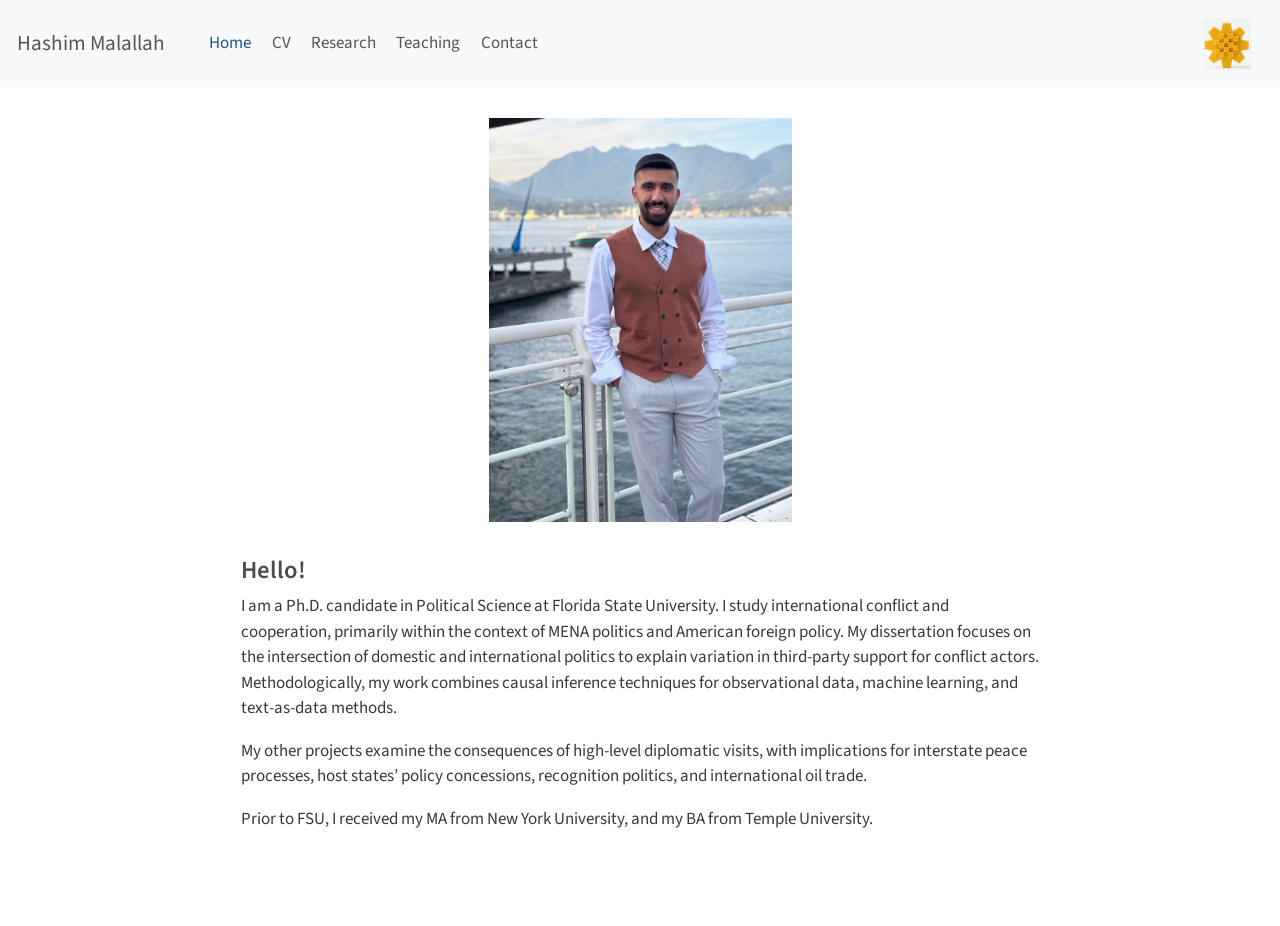
<file: index.html>
<!DOCTYPE html>
<html xmlns="http://www.w3.org/1999/xhtml" lang="en" xml:lang="en"><head>

<meta charset="utf-8">
<meta name="generator" content="quarto-1.3.450">

<meta name="viewport" content="width=device-width, initial-scale=1.0, user-scalable=yes">


<title>Hashim Malallah -</title>
<style>
code{white-space: pre-wrap;}
span.smallcaps{font-variant: small-caps;}
div.columns{display: flex; gap: min(4vw, 1.5em);}
div.column{flex: auto; overflow-x: auto;}
div.hanging-indent{margin-left: 1.5em; text-indent: -1.5em;}
ul.task-list{list-style: none;}
ul.task-list li input[type="checkbox"] {
  width: 0.8em;
  margin: 0 0.8em 0.2em -1em; /* quarto-specific, see https://github.com/quarto-dev/quarto-cli/issues/4556 */ 
  vertical-align: middle;
}
</style>


<script src="site_libs/quarto-nav/quarto-nav.js"></script>
<script src="site_libs/quarto-nav/headroom.min.js"></script>
<script src="site_libs/clipboard/clipboard.min.js"></script>
<script src="site_libs/quarto-html/quarto.js"></script>
<script src="site_libs/quarto-html/popper.min.js"></script>
<script src="site_libs/quarto-html/tippy.umd.min.js"></script>
<script src="site_libs/quarto-html/anchor.min.js"></script>
<link href="site_libs/quarto-html/tippy.css" rel="stylesheet">
<link href="site_libs/quarto-html/quarto-syntax-highlighting.css" rel="stylesheet" id="quarto-text-highlighting-styles">
<script src="site_libs/bootstrap/bootstrap.min.js"></script>
<link href="site_libs/bootstrap/bootstrap-icons.css" rel="stylesheet">
<link href="site_libs/bootstrap/bootstrap.min.css" rel="stylesheet" id="quarto-bootstrap" data-mode="light">
<script id="quarto-search-options" type="application/json">{
  "language": {
    "search-no-results-text": "No results",
    "search-matching-documents-text": "matching documents",
    "search-copy-link-title": "Copy link to search",
    "search-hide-matches-text": "Hide additional matches",
    "search-more-match-text": "more match in this document",
    "search-more-matches-text": "more matches in this document",
    "search-clear-button-title": "Clear",
    "search-detached-cancel-button-title": "Cancel",
    "search-submit-button-title": "Submit",
    "search-label": "Search"
  }
}</script>
<script async="" src="https://www.googletagmanager.com/gtag/js?id=G-MNVCSRX9VE"></script>

<script type="text/javascript">

window.dataLayer = window.dataLayer || [];
function gtag(){dataLayer.push(arguments);}
gtag('js', new Date());
gtag('config', 'G-MNVCSRX9VE', { 'anonymize_ip': true});
</script>


<link rel="stylesheet" href="styles.css">
</head>

<body class="nav-fixed fullcontent">

<div id="quarto-search-results"></div>
  <header id="quarto-header" class="headroom fixed-top">
    <nav class="navbar navbar-expand-lg navbar-dark ">
      <div class="navbar-container container-fluid">
      <div class="navbar-brand-container">
    <a class="navbar-brand" href="./index.html">
    <span class="navbar-title">Hashim Malallah</span>
    </a>
  </div>
          <button class="navbar-toggler" type="button" data-bs-toggle="collapse" data-bs-target="#navbarCollapse" aria-controls="navbarCollapse" aria-expanded="false" aria-label="Toggle navigation" onclick="if (window.quartoToggleHeadroom) { window.quartoToggleHeadroom(); }">
  <span class="navbar-toggler-icon"></span>
</button>
          <div class="collapse navbar-collapse" id="navbarCollapse">
            <ul class="navbar-nav navbar-nav-scroll me-auto">
  <li class="nav-item">
    <a class="nav-link active" href="./index.html" rel="" target="" aria-current="page">
 <span class="menu-text">Home</span></a>
  </li>  
  <li class="nav-item">
    <a class="nav-link" href="./Malallah_CV.pdf" rel="" target="">
 <span class="menu-text">CV</span></a>
  </li>  
  <li class="nav-item">
    <a class="nav-link" href="./research.html" rel="" target="">
 <span class="menu-text">Research</span></a>
  </li>  
  <li class="nav-item">
    <a class="nav-link" href="./teaching.html" rel="" target="">
 <span class="menu-text">Teaching</span></a>
  </li>  
  <li class="nav-item">
    <a class="nav-link" href="./contact.html" rel="" target="">
 <span class="menu-text">Contact</span></a>
  </li>  
</ul>
            <ul class="navbar-nav navbar-nav-scroll ms-auto">
  <li class="nav-item">
    <a class="nav-link" href="./index.html" rel="" target="">
 <span class="menu-text"><img src="arfaj.png" class="arfaj-nav" alt="Arfaj flower"></span></a>
  </li>  
</ul>
            <div class="quarto-navbar-tools">
</div>
          </div> <!-- /navcollapse -->
      </div> <!-- /container-fluid -->
    </nav>
</header>
<!-- content -->
<div id="quarto-content" class="quarto-container page-columns page-rows-contents page-layout-article page-navbar">
<!-- sidebar -->
<!-- margin-sidebar -->
    
<!-- main -->
<main class="content" id="quarto-document-content">



<div class="quarto-figure quarto-figure-center">
<figure class="figure">
<p><img src="IMG_6813.jpeg" class="img-fluid figure-img" width="303"></p>
</figure>
</div>
<section id="hello" class="level3">
<h3 class="anchored" data-anchor-id="hello">Hello!</h3>
<p>I am a Ph.D.&nbsp;candidate in Political Science at Florida State University. I study international conflict and cooperation, primarily within the context of MENA politics and American foreign policy. My dissertation focuses on the intersection of domestic and international politics to explain variation in third-party support for conflict actors. Methodologically, my work combines causal inference techniques for observational data, machine learning, and text-as-data methods.</p>
<p>My other projects examine the consequences of high-level diplomatic visits, with implications for interstate peace processes, host states’ policy concessions, recognition politics, and international oil trade.</p>
<p>Prior to FSU, I received my MA from New York University, and my BA from Temple University.</p>


</section>

</main> <!-- /main -->
<script id="quarto-html-after-body" type="application/javascript">
window.document.addEventListener("DOMContentLoaded", function (event) {
  const toggleBodyColorMode = (bsSheetEl) => {
    const mode = bsSheetEl.getAttribute("data-mode");
    const bodyEl = window.document.querySelector("body");
    if (mode === "dark") {
      bodyEl.classList.add("quarto-dark");
      bodyEl.classList.remove("quarto-light");
    } else {
      bodyEl.classList.add("quarto-light");
      bodyEl.classList.remove("quarto-dark");
    }
  }
  const toggleBodyColorPrimary = () => {
    const bsSheetEl = window.document.querySelector("link#quarto-bootstrap");
    if (bsSheetEl) {
      toggleBodyColorMode(bsSheetEl);
    }
  }
  toggleBodyColorPrimary();  
  const icon = "";
  const anchorJS = new window.AnchorJS();
  anchorJS.options = {
    placement: 'right',
    icon: icon
  };
  anchorJS.add('.anchored');
  const isCodeAnnotation = (el) => {
    for (const clz of el.classList) {
      if (clz.startsWith('code-annotation-')) {                     
        return true;
      }
    }
    return false;
  }
  const clipboard = new window.ClipboardJS('.code-copy-button', {
    text: function(trigger) {
      const codeEl = trigger.previousElementSibling.cloneNode(true);
      for (const childEl of codeEl.children) {
        if (isCodeAnnotation(childEl)) {
          childEl.remove();
        }
      }
      return codeEl.innerText;
    }
  });
  clipboard.on('success', function(e) {
    // button target
    const button = e.trigger;
    // don't keep focus
    button.blur();
    // flash "checked"
    button.classList.add('code-copy-button-checked');
    var currentTitle = button.getAttribute("title");
    button.setAttribute("title", "Copied!");
    let tooltip;
    if (window.bootstrap) {
      button.setAttribute("data-bs-toggle", "tooltip");
      button.setAttribute("data-bs-placement", "left");
      button.setAttribute("data-bs-title", "Copied!");
      tooltip = new bootstrap.Tooltip(button, 
        { trigger: "manual", 
          customClass: "code-copy-button-tooltip",
          offset: [0, -8]});
      tooltip.show();    
    }
    setTimeout(function() {
      if (tooltip) {
        tooltip.hide();
        button.removeAttribute("data-bs-title");
        button.removeAttribute("data-bs-toggle");
        button.removeAttribute("data-bs-placement");
      }
      button.setAttribute("title", currentTitle);
      button.classList.remove('code-copy-button-checked');
    }, 1000);
    // clear code selection
    e.clearSelection();
  });
  function tippyHover(el, contentFn) {
    const config = {
      allowHTML: true,
      content: contentFn,
      maxWidth: 500,
      delay: 100,
      arrow: false,
      appendTo: function(el) {
          return el.parentElement;
      },
      interactive: true,
      interactiveBorder: 10,
      theme: 'quarto',
      placement: 'bottom-start'
    };
    window.tippy(el, config); 
  }
  const noterefs = window.document.querySelectorAll('a[role="doc-noteref"]');
  for (var i=0; i<noterefs.length; i++) {
    const ref = noterefs[i];
    tippyHover(ref, function() {
      // use id or data attribute instead here
      let href = ref.getAttribute('data-footnote-href') || ref.getAttribute('href');
      try { href = new URL(href).hash; } catch {}
      const id = href.replace(/^#\/?/, "");
      const note = window.document.getElementById(id);
      return note.innerHTML;
    });
  }
      let selectedAnnoteEl;
      const selectorForAnnotation = ( cell, annotation) => {
        let cellAttr = 'data-code-cell="' + cell + '"';
        let lineAttr = 'data-code-annotation="' +  annotation + '"';
        const selector = 'span[' + cellAttr + '][' + lineAttr + ']';
        return selector;
      }
      const selectCodeLines = (annoteEl) => {
        const doc = window.document;
        const targetCell = annoteEl.getAttribute("data-target-cell");
        const targetAnnotation = annoteEl.getAttribute("data-target-annotation");
        const annoteSpan = window.document.querySelector(selectorForAnnotation(targetCell, targetAnnotation));
        const lines = annoteSpan.getAttribute("data-code-lines").split(",");
        const lineIds = lines.map((line) => {
          return targetCell + "-" + line;
        })
        let top = null;
        let height = null;
        let parent = null;
        if (lineIds.length > 0) {
            //compute the position of the single el (top and bottom and make a div)
            const el = window.document.getElementById(lineIds[0]);
            top = el.offsetTop;
            height = el.offsetHeight;
            parent = el.parentElement.parentElement;
          if (lineIds.length > 1) {
            const lastEl = window.document.getElementById(lineIds[lineIds.length - 1]);
            const bottom = lastEl.offsetTop + lastEl.offsetHeight;
            height = bottom - top;
          }
          if (top !== null && height !== null && parent !== null) {
            // cook up a div (if necessary) and position it 
            let div = window.document.getElementById("code-annotation-line-highlight");
            if (div === null) {
              div = window.document.createElement("div");
              div.setAttribute("id", "code-annotation-line-highlight");
              div.style.position = 'absolute';
              parent.appendChild(div);
            }
            div.style.top = top - 2 + "px";
            div.style.height = height + 4 + "px";
            let gutterDiv = window.document.getElementById("code-annotation-line-highlight-gutter");
            if (gutterDiv === null) {
              gutterDiv = window.document.createElement("div");
              gutterDiv.setAttribute("id", "code-annotation-line-highlight-gutter");
              gutterDiv.style.position = 'absolute';
              const codeCell = window.document.getElementById(targetCell);
              const gutter = codeCell.querySelector('.code-annotation-gutter');
              gutter.appendChild(gutterDiv);
            }
            gutterDiv.style.top = top - 2 + "px";
            gutterDiv.style.height = height + 4 + "px";
          }
          selectedAnnoteEl = annoteEl;
        }
      };
      const unselectCodeLines = () => {
        const elementsIds = ["code-annotation-line-highlight", "code-annotation-line-highlight-gutter"];
        elementsIds.forEach((elId) => {
          const div = window.document.getElementById(elId);
          if (div) {
            div.remove();
          }
        });
        selectedAnnoteEl = undefined;
      };
      // Attach click handler to the DT
      const annoteDls = window.document.querySelectorAll('dt[data-target-cell]');
      for (const annoteDlNode of annoteDls) {
        annoteDlNode.addEventListener('click', (event) => {
          const clickedEl = event.target;
          if (clickedEl !== selectedAnnoteEl) {
            unselectCodeLines();
            const activeEl = window.document.querySelector('dt[data-target-cell].code-annotation-active');
            if (activeEl) {
              activeEl.classList.remove('code-annotation-active');
            }
            selectCodeLines(clickedEl);
            clickedEl.classList.add('code-annotation-active');
          } else {
            // Unselect the line
            unselectCodeLines();
            clickedEl.classList.remove('code-annotation-active');
          }
        });
      }
  const findCites = (el) => {
    const parentEl = el.parentElement;
    if (parentEl) {
      const cites = parentEl.dataset.cites;
      if (cites) {
        return {
          el,
          cites: cites.split(' ')
        };
      } else {
        return findCites(el.parentElement)
      }
    } else {
      return undefined;
    }
  };
  var bibliorefs = window.document.querySelectorAll('a[role="doc-biblioref"]');
  for (var i=0; i<bibliorefs.length; i++) {
    const ref = bibliorefs[i];
    const citeInfo = findCites(ref);
    if (citeInfo) {
      tippyHover(citeInfo.el, function() {
        var popup = window.document.createElement('div');
        citeInfo.cites.forEach(function(cite) {
          var citeDiv = window.document.createElement('div');
          citeDiv.classList.add('hanging-indent');
          citeDiv.classList.add('csl-entry');
          var biblioDiv = window.document.getElementById('ref-' + cite);
          if (biblioDiv) {
            citeDiv.innerHTML = biblioDiv.innerHTML;
          }
          popup.appendChild(citeDiv);
        });
        return popup.innerHTML;
      });
    }
  }
});
</script>
</div> <!-- /content -->



</body></html>
</file>
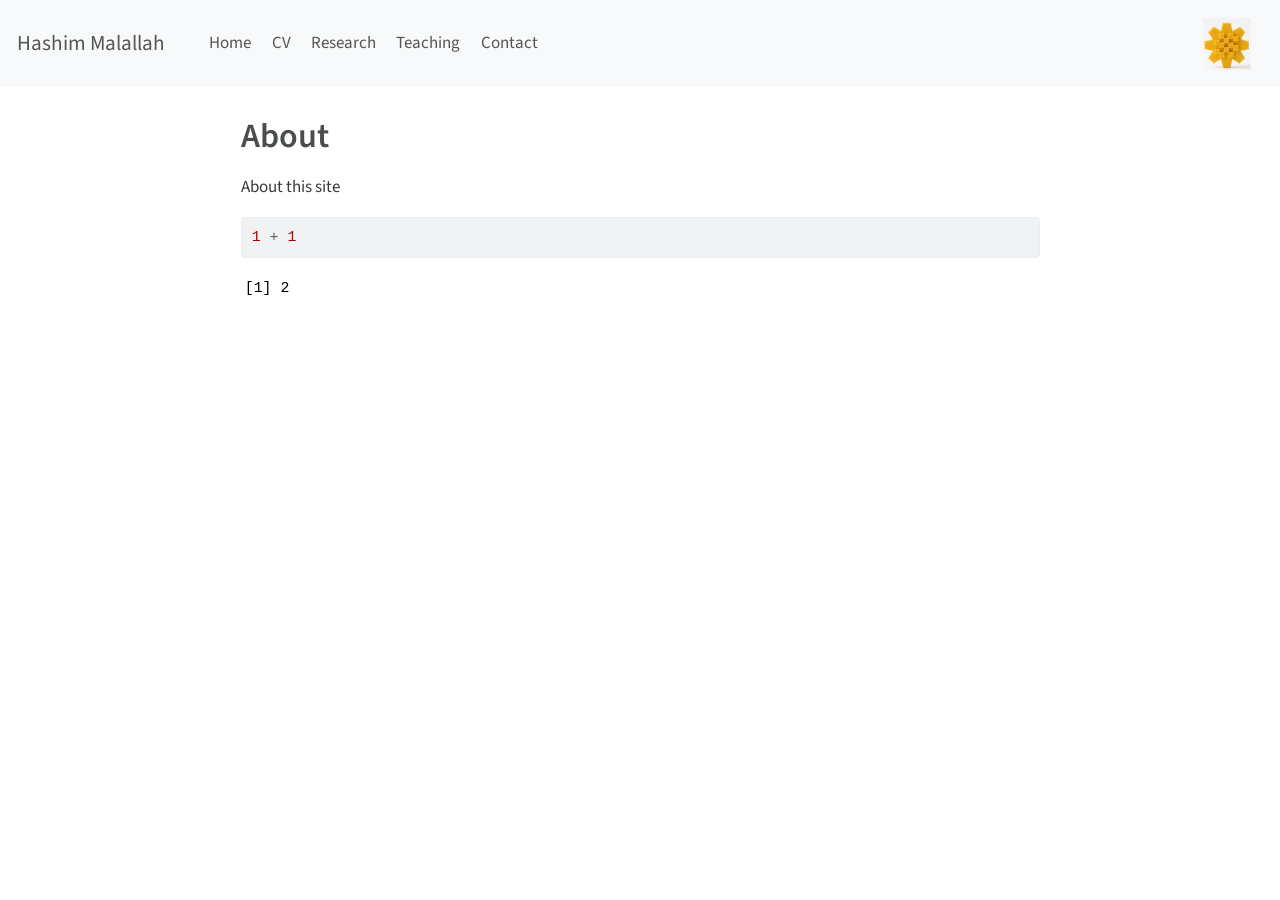
<file: about.html>
<!DOCTYPE html>
<html xmlns="http://www.w3.org/1999/xhtml" lang="en" xml:lang="en"><head>

<meta charset="utf-8">
<meta name="generator" content="quarto-1.3.450">

<meta name="viewport" content="width=device-width, initial-scale=1.0, user-scalable=yes">


<title>Hashim Malallah - About</title>
<style>
code{white-space: pre-wrap;}
span.smallcaps{font-variant: small-caps;}
div.columns{display: flex; gap: min(4vw, 1.5em);}
div.column{flex: auto; overflow-x: auto;}
div.hanging-indent{margin-left: 1.5em; text-indent: -1.5em;}
ul.task-list{list-style: none;}
ul.task-list li input[type="checkbox"] {
  width: 0.8em;
  margin: 0 0.8em 0.2em -1em; /* quarto-specific, see https://github.com/quarto-dev/quarto-cli/issues/4556 */ 
  vertical-align: middle;
}
/* CSS for syntax highlighting */
pre > code.sourceCode { white-space: pre; position: relative; }
pre > code.sourceCode > span { display: inline-block; line-height: 1.25; }
pre > code.sourceCode > span:empty { height: 1.2em; }
.sourceCode { overflow: visible; }
code.sourceCode > span { color: inherit; text-decoration: inherit; }
div.sourceCode { margin: 1em 0; }
pre.sourceCode { margin: 0; }
@media screen {
div.sourceCode { overflow: auto; }
}
@media print {
pre > code.sourceCode { white-space: pre-wrap; }
pre > code.sourceCode > span { text-indent: -5em; padding-left: 5em; }
}
pre.numberSource code
  { counter-reset: source-line 0; }
pre.numberSource code > span
  { position: relative; left: -4em; counter-increment: source-line; }
pre.numberSource code > span > a:first-child::before
  { content: counter(source-line);
    position: relative; left: -1em; text-align: right; vertical-align: baseline;
    border: none; display: inline-block;
    -webkit-touch-callout: none; -webkit-user-select: none;
    -khtml-user-select: none; -moz-user-select: none;
    -ms-user-select: none; user-select: none;
    padding: 0 4px; width: 4em;
  }
pre.numberSource { margin-left: 3em;  padding-left: 4px; }
div.sourceCode
  {   }
@media screen {
pre > code.sourceCode > span > a:first-child::before { text-decoration: underline; }
}
</style>


<script src="site_libs/quarto-nav/quarto-nav.js"></script>
<script src="site_libs/quarto-nav/headroom.min.js"></script>
<script src="site_libs/clipboard/clipboard.min.js"></script>
<script src="site_libs/quarto-html/quarto.js"></script>
<script src="site_libs/quarto-html/popper.min.js"></script>
<script src="site_libs/quarto-html/tippy.umd.min.js"></script>
<script src="site_libs/quarto-html/anchor.min.js"></script>
<link href="site_libs/quarto-html/tippy.css" rel="stylesheet">
<link href="site_libs/quarto-html/quarto-syntax-highlighting.css" rel="stylesheet" id="quarto-text-highlighting-styles">
<script src="site_libs/bootstrap/bootstrap.min.js"></script>
<link href="site_libs/bootstrap/bootstrap-icons.css" rel="stylesheet">
<link href="site_libs/bootstrap/bootstrap.min.css" rel="stylesheet" id="quarto-bootstrap" data-mode="light">
<script id="quarto-search-options" type="application/json">{
  "language": {
    "search-no-results-text": "No results",
    "search-matching-documents-text": "matching documents",
    "search-copy-link-title": "Copy link to search",
    "search-hide-matches-text": "Hide additional matches",
    "search-more-match-text": "more match in this document",
    "search-more-matches-text": "more matches in this document",
    "search-clear-button-title": "Clear",
    "search-detached-cancel-button-title": "Cancel",
    "search-submit-button-title": "Submit",
    "search-label": "Search"
  }
}</script>
<script async="" src="https://www.googletagmanager.com/gtag/js?id=G-MNVCSRX9VE"></script>

<script type="text/javascript">

window.dataLayer = window.dataLayer || [];
function gtag(){dataLayer.push(arguments);}
gtag('js', new Date());
gtag('config', 'G-MNVCSRX9VE', { 'anonymize_ip': true});
</script>


<link rel="stylesheet" href="styles.css">
</head>

<body class="nav-fixed fullcontent">

<div id="quarto-search-results"></div>
  <header id="quarto-header" class="headroom fixed-top">
    <nav class="navbar navbar-expand-lg navbar-dark ">
      <div class="navbar-container container-fluid">
      <div class="navbar-brand-container">
    <a class="navbar-brand" href="./index.html">
    <span class="navbar-title">Hashim Malallah</span>
    </a>
  </div>
          <button class="navbar-toggler" type="button" data-bs-toggle="collapse" data-bs-target="#navbarCollapse" aria-controls="navbarCollapse" aria-expanded="false" aria-label="Toggle navigation" onclick="if (window.quartoToggleHeadroom) { window.quartoToggleHeadroom(); }">
  <span class="navbar-toggler-icon"></span>
</button>
          <div class="collapse navbar-collapse" id="navbarCollapse">
            <ul class="navbar-nav navbar-nav-scroll me-auto">
  <li class="nav-item">
    <a class="nav-link" href="./index.html" rel="" target="">
 <span class="menu-text">Home</span></a>
  </li>  
  <li class="nav-item">
    <a class="nav-link" href="./Malallah_CV.pdf" rel="" target="">
 <span class="menu-text">CV</span></a>
  </li>  
  <li class="nav-item">
    <a class="nav-link" href="./research.html" rel="" target="">
 <span class="menu-text">Research</span></a>
  </li>  
  <li class="nav-item">
    <a class="nav-link" href="./teaching.html" rel="" target="">
 <span class="menu-text">Teaching</span></a>
  </li>  
  <li class="nav-item">
    <a class="nav-link" href="./contact.html" rel="" target="">
 <span class="menu-text">Contact</span></a>
  </li>  
</ul>
            <ul class="navbar-nav navbar-nav-scroll ms-auto">
  <li class="nav-item">
    <a class="nav-link" href="./index.html" rel="" target="">
 <span class="menu-text"><img src="arfaj.png" class="arfaj-nav" alt="Arfaj flower"></span></a>
  </li>  
</ul>
            <div class="quarto-navbar-tools">
</div>
          </div> <!-- /navcollapse -->
      </div> <!-- /container-fluid -->
    </nav>
</header>
<!-- content -->
<div id="quarto-content" class="quarto-container page-columns page-rows-contents page-layout-article page-navbar">
<!-- sidebar -->
<!-- margin-sidebar -->
    
<!-- main -->
<main class="content" id="quarto-document-content">

<header id="title-block-header" class="quarto-title-block default">
<div class="quarto-title">
<h1 class="title">About</h1>
</div>



<div class="quarto-title-meta">

    
  
    
  </div>
  

</header>

<p>About this site</p>
<div class="cell">
<div class="sourceCode cell-code" id="cb1"><pre class="sourceCode r code-with-copy"><code class="sourceCode r"><span id="cb1-1"><a href="#cb1-1" aria-hidden="true" tabindex="-1"></a><span class="dv">1</span> <span class="sc">+</span> <span class="dv">1</span></span></code><button title="Copy to Clipboard" class="code-copy-button"><i class="bi"></i></button></pre></div>
<div class="cell-output cell-output-stdout">
<pre><code>[1] 2</code></pre>
</div>
</div>



</main> <!-- /main -->
<script id="quarto-html-after-body" type="application/javascript">
window.document.addEventListener("DOMContentLoaded", function (event) {
  const toggleBodyColorMode = (bsSheetEl) => {
    const mode = bsSheetEl.getAttribute("data-mode");
    const bodyEl = window.document.querySelector("body");
    if (mode === "dark") {
      bodyEl.classList.add("quarto-dark");
      bodyEl.classList.remove("quarto-light");
    } else {
      bodyEl.classList.add("quarto-light");
      bodyEl.classList.remove("quarto-dark");
    }
  }
  const toggleBodyColorPrimary = () => {
    const bsSheetEl = window.document.querySelector("link#quarto-bootstrap");
    if (bsSheetEl) {
      toggleBodyColorMode(bsSheetEl);
    }
  }
  toggleBodyColorPrimary();  
  const icon = "";
  const anchorJS = new window.AnchorJS();
  anchorJS.options = {
    placement: 'right',
    icon: icon
  };
  anchorJS.add('.anchored');
  const isCodeAnnotation = (el) => {
    for (const clz of el.classList) {
      if (clz.startsWith('code-annotation-')) {                     
        return true;
      }
    }
    return false;
  }
  const clipboard = new window.ClipboardJS('.code-copy-button', {
    text: function(trigger) {
      const codeEl = trigger.previousElementSibling.cloneNode(true);
      for (const childEl of codeEl.children) {
        if (isCodeAnnotation(childEl)) {
          childEl.remove();
        }
      }
      return codeEl.innerText;
    }
  });
  clipboard.on('success', function(e) {
    // button target
    const button = e.trigger;
    // don't keep focus
    button.blur();
    // flash "checked"
    button.classList.add('code-copy-button-checked');
    var currentTitle = button.getAttribute("title");
    button.setAttribute("title", "Copied!");
    let tooltip;
    if (window.bootstrap) {
      button.setAttribute("data-bs-toggle", "tooltip");
      button.setAttribute("data-bs-placement", "left");
      button.setAttribute("data-bs-title", "Copied!");
      tooltip = new bootstrap.Tooltip(button, 
        { trigger: "manual", 
          customClass: "code-copy-button-tooltip",
          offset: [0, -8]});
      tooltip.show();    
    }
    setTimeout(function() {
      if (tooltip) {
        tooltip.hide();
        button.removeAttribute("data-bs-title");
        button.removeAttribute("data-bs-toggle");
        button.removeAttribute("data-bs-placement");
      }
      button.setAttribute("title", currentTitle);
      button.classList.remove('code-copy-button-checked');
    }, 1000);
    // clear code selection
    e.clearSelection();
  });
  function tippyHover(el, contentFn) {
    const config = {
      allowHTML: true,
      content: contentFn,
      maxWidth: 500,
      delay: 100,
      arrow: false,
      appendTo: function(el) {
          return el.parentElement;
      },
      interactive: true,
      interactiveBorder: 10,
      theme: 'quarto',
      placement: 'bottom-start'
    };
    window.tippy(el, config); 
  }
  const noterefs = window.document.querySelectorAll('a[role="doc-noteref"]');
  for (var i=0; i<noterefs.length; i++) {
    const ref = noterefs[i];
    tippyHover(ref, function() {
      // use id or data attribute instead here
      let href = ref.getAttribute('data-footnote-href') || ref.getAttribute('href');
      try { href = new URL(href).hash; } catch {}
      const id = href.replace(/^#\/?/, "");
      const note = window.document.getElementById(id);
      return note.innerHTML;
    });
  }
      let selectedAnnoteEl;
      const selectorForAnnotation = ( cell, annotation) => {
        let cellAttr = 'data-code-cell="' + cell + '"';
        let lineAttr = 'data-code-annotation="' +  annotation + '"';
        const selector = 'span[' + cellAttr + '][' + lineAttr + ']';
        return selector;
      }
      const selectCodeLines = (annoteEl) => {
        const doc = window.document;
        const targetCell = annoteEl.getAttribute("data-target-cell");
        const targetAnnotation = annoteEl.getAttribute("data-target-annotation");
        const annoteSpan = window.document.querySelector(selectorForAnnotation(targetCell, targetAnnotation));
        const lines = annoteSpan.getAttribute("data-code-lines").split(",");
        const lineIds = lines.map((line) => {
          return targetCell + "-" + line;
        })
        let top = null;
        let height = null;
        let parent = null;
        if (lineIds.length > 0) {
            //compute the position of the single el (top and bottom and make a div)
            const el = window.document.getElementById(lineIds[0]);
            top = el.offsetTop;
            height = el.offsetHeight;
            parent = el.parentElement.parentElement;
          if (lineIds.length > 1) {
            const lastEl = window.document.getElementById(lineIds[lineIds.length - 1]);
            const bottom = lastEl.offsetTop + lastEl.offsetHeight;
            height = bottom - top;
          }
          if (top !== null && height !== null && parent !== null) {
            // cook up a div (if necessary) and position it 
            let div = window.document.getElementById("code-annotation-line-highlight");
            if (div === null) {
              div = window.document.createElement("div");
              div.setAttribute("id", "code-annotation-line-highlight");
              div.style.position = 'absolute';
              parent.appendChild(div);
            }
            div.style.top = top - 2 + "px";
            div.style.height = height + 4 + "px";
            let gutterDiv = window.document.getElementById("code-annotation-line-highlight-gutter");
            if (gutterDiv === null) {
              gutterDiv = window.document.createElement("div");
              gutterDiv.setAttribute("id", "code-annotation-line-highlight-gutter");
              gutterDiv.style.position = 'absolute';
              const codeCell = window.document.getElementById(targetCell);
              const gutter = codeCell.querySelector('.code-annotation-gutter');
              gutter.appendChild(gutterDiv);
            }
            gutterDiv.style.top = top - 2 + "px";
            gutterDiv.style.height = height + 4 + "px";
          }
          selectedAnnoteEl = annoteEl;
        }
      };
      const unselectCodeLines = () => {
        const elementsIds = ["code-annotation-line-highlight", "code-annotation-line-highlight-gutter"];
        elementsIds.forEach((elId) => {
          const div = window.document.getElementById(elId);
          if (div) {
            div.remove();
          }
        });
        selectedAnnoteEl = undefined;
      };
      // Attach click handler to the DT
      const annoteDls = window.document.querySelectorAll('dt[data-target-cell]');
      for (const annoteDlNode of annoteDls) {
        annoteDlNode.addEventListener('click', (event) => {
          const clickedEl = event.target;
          if (clickedEl !== selectedAnnoteEl) {
            unselectCodeLines();
            const activeEl = window.document.querySelector('dt[data-target-cell].code-annotation-active');
            if (activeEl) {
              activeEl.classList.remove('code-annotation-active');
            }
            selectCodeLines(clickedEl);
            clickedEl.classList.add('code-annotation-active');
          } else {
            // Unselect the line
            unselectCodeLines();
            clickedEl.classList.remove('code-annotation-active');
          }
        });
      }
  const findCites = (el) => {
    const parentEl = el.parentElement;
    if (parentEl) {
      const cites = parentEl.dataset.cites;
      if (cites) {
        return {
          el,
          cites: cites.split(' ')
        };
      } else {
        return findCites(el.parentElement)
      }
    } else {
      return undefined;
    }
  };
  var bibliorefs = window.document.querySelectorAll('a[role="doc-biblioref"]');
  for (var i=0; i<bibliorefs.length; i++) {
    const ref = bibliorefs[i];
    const citeInfo = findCites(ref);
    if (citeInfo) {
      tippyHover(citeInfo.el, function() {
        var popup = window.document.createElement('div');
        citeInfo.cites.forEach(function(cite) {
          var citeDiv = window.document.createElement('div');
          citeDiv.classList.add('hanging-indent');
          citeDiv.classList.add('csl-entry');
          var biblioDiv = window.document.getElementById('ref-' + cite);
          if (biblioDiv) {
            citeDiv.innerHTML = biblioDiv.innerHTML;
          }
          popup.appendChild(citeDiv);
        });
        return popup.innerHTML;
      });
    }
  }
});
</script>
</div> <!-- /content -->



</body></html>
</file>
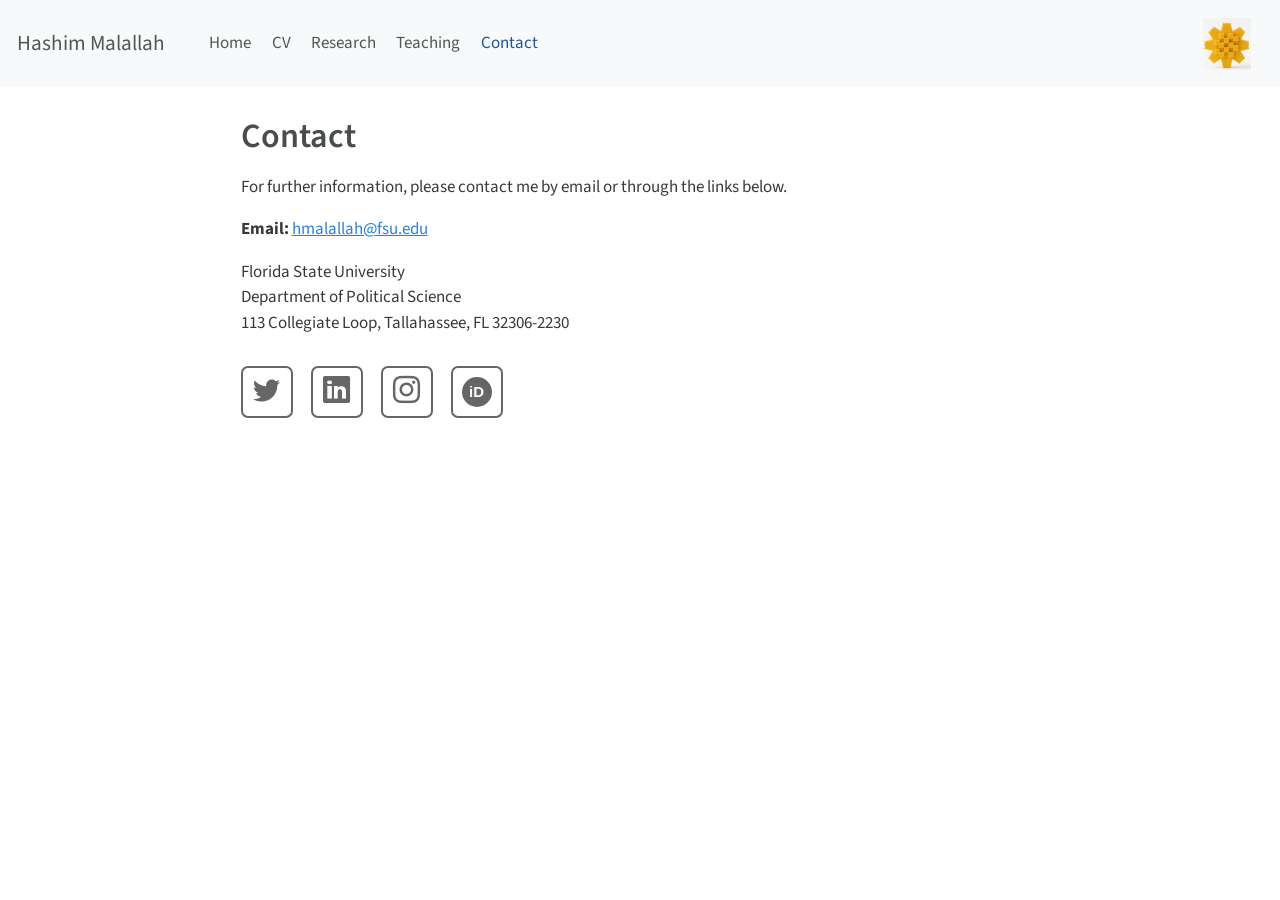
<file: contact.html>
<!DOCTYPE html>
<html xmlns="http://www.w3.org/1999/xhtml" lang="en" xml:lang="en"><head>

<meta charset="utf-8">
<meta name="generator" content="quarto-1.3.450">

<meta name="viewport" content="width=device-width, initial-scale=1.0, user-scalable=yes">


<title>Hashim Malallah - Contact</title>
<style>
code{white-space: pre-wrap;}
span.smallcaps{font-variant: small-caps;}
div.columns{display: flex; gap: min(4vw, 1.5em);}
div.column{flex: auto; overflow-x: auto;}
div.hanging-indent{margin-left: 1.5em; text-indent: -1.5em;}
ul.task-list{list-style: none;}
ul.task-list li input[type="checkbox"] {
  width: 0.8em;
  margin: 0 0.8em 0.2em -1em; /* quarto-specific, see https://github.com/quarto-dev/quarto-cli/issues/4556 */ 
  vertical-align: middle;
}
</style>


<script src="site_libs/quarto-nav/quarto-nav.js"></script>
<script src="site_libs/quarto-nav/headroom.min.js"></script>
<script src="site_libs/clipboard/clipboard.min.js"></script>
<script src="site_libs/quarto-html/quarto.js"></script>
<script src="site_libs/quarto-html/popper.min.js"></script>
<script src="site_libs/quarto-html/tippy.umd.min.js"></script>
<script src="site_libs/quarto-html/anchor.min.js"></script>
<link href="site_libs/quarto-html/tippy.css" rel="stylesheet">
<link href="site_libs/quarto-html/quarto-syntax-highlighting.css" rel="stylesheet" id="quarto-text-highlighting-styles">
<script src="site_libs/bootstrap/bootstrap.min.js"></script>
<link href="site_libs/bootstrap/bootstrap-icons.css" rel="stylesheet">
<link href="site_libs/bootstrap/bootstrap.min.css" rel="stylesheet" id="quarto-bootstrap" data-mode="light">
<script id="quarto-search-options" type="application/json">{
  "language": {
    "search-no-results-text": "No results",
    "search-matching-documents-text": "matching documents",
    "search-copy-link-title": "Copy link to search",
    "search-hide-matches-text": "Hide additional matches",
    "search-more-match-text": "more match in this document",
    "search-more-matches-text": "more matches in this document",
    "search-clear-button-title": "Clear",
    "search-detached-cancel-button-title": "Cancel",
    "search-submit-button-title": "Submit",
    "search-label": "Search"
  }
}</script>
<script async="" src="https://www.googletagmanager.com/gtag/js?id=G-MNVCSRX9VE"></script>

<script type="text/javascript">

window.dataLayer = window.dataLayer || [];
function gtag(){dataLayer.push(arguments);}
gtag('js', new Date());
gtag('config', 'G-MNVCSRX9VE', { 'anonymize_ip': true});
</script>


<link rel="stylesheet" href="styles.css">
</head>

<body class="nav-fixed fullcontent">

<div id="quarto-search-results"></div>
  <header id="quarto-header" class="headroom fixed-top">
    <nav class="navbar navbar-expand-lg navbar-dark ">
      <div class="navbar-container container-fluid">
      <div class="navbar-brand-container">
    <a class="navbar-brand" href="./index.html">
    <span class="navbar-title">Hashim Malallah</span>
    </a>
  </div>
          <button class="navbar-toggler" type="button" data-bs-toggle="collapse" data-bs-target="#navbarCollapse" aria-controls="navbarCollapse" aria-expanded="false" aria-label="Toggle navigation" onclick="if (window.quartoToggleHeadroom) { window.quartoToggleHeadroom(); }">
  <span class="navbar-toggler-icon"></span>
</button>
          <div class="collapse navbar-collapse" id="navbarCollapse">
            <ul class="navbar-nav navbar-nav-scroll me-auto">
  <li class="nav-item">
    <a class="nav-link" href="./index.html" rel="" target="">
 <span class="menu-text">Home</span></a>
  </li>  
  <li class="nav-item">
    <a class="nav-link" href="./Malallah_CV.pdf" rel="" target="">
 <span class="menu-text">CV</span></a>
  </li>  
  <li class="nav-item">
    <a class="nav-link" href="./research.html" rel="" target="">
 <span class="menu-text">Research</span></a>
  </li>  
  <li class="nav-item">
    <a class="nav-link" href="./teaching.html" rel="" target="">
 <span class="menu-text">Teaching</span></a>
  </li>  
  <li class="nav-item">
    <a class="nav-link active" href="./contact.html" rel="" target="" aria-current="page">
 <span class="menu-text">Contact</span></a>
  </li>  
</ul>
            <ul class="navbar-nav navbar-nav-scroll ms-auto">
  <li class="nav-item">
    <a class="nav-link" href="./index.html" rel="" target="">
 <span class="menu-text"><img src="arfaj.png" class="arfaj-nav" alt="Arfaj flower"></span></a>
  </li>  
</ul>
            <div class="quarto-navbar-tools">
</div>
          </div> <!-- /navcollapse -->
      </div> <!-- /container-fluid -->
    </nav>
</header>
<!-- content -->
<div id="quarto-content" class="quarto-container page-columns page-rows-contents page-layout-article page-navbar">
<!-- sidebar -->
<!-- margin-sidebar -->
    
<!-- main -->
<main class="content" id="quarto-document-content">

<header id="title-block-header" class="quarto-title-block default">
<div class="quarto-title">
<h1 class="title">Contact</h1>
</div>



<div class="quarto-title-meta">

    
  
    
  </div>
  

</header>

<p>For further information, please contact me by email or through the links below.</p>
<p><strong>Email:</strong> <a href="mailto:hmalallah@fsu.edu">hmalallah@fsu.edu</a></p>
<p>Florida State University<br>
Department of Political Science<br>
113 Collegiate Loop, Tallahassee, FL 32306-2230</p>
<div class="social-icons">
<p><a href="https://x.com/hmalallah_?s=11" target="_blank" aria-label="Twitter"> <i class="bi bi-twitter"></i> </a></p>
<p><a href="https://www.linkedin.com/in/hashim-malallah-4528ab383/?skipRedirect=true" target="_blank" aria-label="LinkedIn"> <i class="bi bi-linkedin"></i> </a></p>
<p><a href="https://www.instagram.com/mhalallah?utm_source=qr" target="_blank" aria-label="Instagram"> <i class="bi bi-instagram"></i> </a></p>
<p><a href="https://orcid.org/0009-0001-8882-245X" target="_blank" aria-label="ORCID" class="orcid-button"> <span class="orcid-id">iD</span> </a></p>
</div>



</main> <!-- /main -->
<script id="quarto-html-after-body" type="application/javascript">
window.document.addEventListener("DOMContentLoaded", function (event) {
  const toggleBodyColorMode = (bsSheetEl) => {
    const mode = bsSheetEl.getAttribute("data-mode");
    const bodyEl = window.document.querySelector("body");
    if (mode === "dark") {
      bodyEl.classList.add("quarto-dark");
      bodyEl.classList.remove("quarto-light");
    } else {
      bodyEl.classList.add("quarto-light");
      bodyEl.classList.remove("quarto-dark");
    }
  }
  const toggleBodyColorPrimary = () => {
    const bsSheetEl = window.document.querySelector("link#quarto-bootstrap");
    if (bsSheetEl) {
      toggleBodyColorMode(bsSheetEl);
    }
  }
  toggleBodyColorPrimary();  
  const icon = "";
  const anchorJS = new window.AnchorJS();
  anchorJS.options = {
    placement: 'right',
    icon: icon
  };
  anchorJS.add('.anchored');
  const isCodeAnnotation = (el) => {
    for (const clz of el.classList) {
      if (clz.startsWith('code-annotation-')) {                     
        return true;
      }
    }
    return false;
  }
  const clipboard = new window.ClipboardJS('.code-copy-button', {
    text: function(trigger) {
      const codeEl = trigger.previousElementSibling.cloneNode(true);
      for (const childEl of codeEl.children) {
        if (isCodeAnnotation(childEl)) {
          childEl.remove();
        }
      }
      return codeEl.innerText;
    }
  });
  clipboard.on('success', function(e) {
    // button target
    const button = e.trigger;
    // don't keep focus
    button.blur();
    // flash "checked"
    button.classList.add('code-copy-button-checked');
    var currentTitle = button.getAttribute("title");
    button.setAttribute("title", "Copied!");
    let tooltip;
    if (window.bootstrap) {
      button.setAttribute("data-bs-toggle", "tooltip");
      button.setAttribute("data-bs-placement", "left");
      button.setAttribute("data-bs-title", "Copied!");
      tooltip = new bootstrap.Tooltip(button, 
        { trigger: "manual", 
          customClass: "code-copy-button-tooltip",
          offset: [0, -8]});
      tooltip.show();    
    }
    setTimeout(function() {
      if (tooltip) {
        tooltip.hide();
        button.removeAttribute("data-bs-title");
        button.removeAttribute("data-bs-toggle");
        button.removeAttribute("data-bs-placement");
      }
      button.setAttribute("title", currentTitle);
      button.classList.remove('code-copy-button-checked');
    }, 1000);
    // clear code selection
    e.clearSelection();
  });
  function tippyHover(el, contentFn) {
    const config = {
      allowHTML: true,
      content: contentFn,
      maxWidth: 500,
      delay: 100,
      arrow: false,
      appendTo: function(el) {
          return el.parentElement;
      },
      interactive: true,
      interactiveBorder: 10,
      theme: 'quarto',
      placement: 'bottom-start'
    };
    window.tippy(el, config); 
  }
  const noterefs = window.document.querySelectorAll('a[role="doc-noteref"]');
  for (var i=0; i<noterefs.length; i++) {
    const ref = noterefs[i];
    tippyHover(ref, function() {
      // use id or data attribute instead here
      let href = ref.getAttribute('data-footnote-href') || ref.getAttribute('href');
      try { href = new URL(href).hash; } catch {}
      const id = href.replace(/^#\/?/, "");
      const note = window.document.getElementById(id);
      return note.innerHTML;
    });
  }
      let selectedAnnoteEl;
      const selectorForAnnotation = ( cell, annotation) => {
        let cellAttr = 'data-code-cell="' + cell + '"';
        let lineAttr = 'data-code-annotation="' +  annotation + '"';
        const selector = 'span[' + cellAttr + '][' + lineAttr + ']';
        return selector;
      }
      const selectCodeLines = (annoteEl) => {
        const doc = window.document;
        const targetCell = annoteEl.getAttribute("data-target-cell");
        const targetAnnotation = annoteEl.getAttribute("data-target-annotation");
        const annoteSpan = window.document.querySelector(selectorForAnnotation(targetCell, targetAnnotation));
        const lines = annoteSpan.getAttribute("data-code-lines").split(",");
        const lineIds = lines.map((line) => {
          return targetCell + "-" + line;
        })
        let top = null;
        let height = null;
        let parent = null;
        if (lineIds.length > 0) {
            //compute the position of the single el (top and bottom and make a div)
            const el = window.document.getElementById(lineIds[0]);
            top = el.offsetTop;
            height = el.offsetHeight;
            parent = el.parentElement.parentElement;
          if (lineIds.length > 1) {
            const lastEl = window.document.getElementById(lineIds[lineIds.length - 1]);
            const bottom = lastEl.offsetTop + lastEl.offsetHeight;
            height = bottom - top;
          }
          if (top !== null && height !== null && parent !== null) {
            // cook up a div (if necessary) and position it 
            let div = window.document.getElementById("code-annotation-line-highlight");
            if (div === null) {
              div = window.document.createElement("div");
              div.setAttribute("id", "code-annotation-line-highlight");
              div.style.position = 'absolute';
              parent.appendChild(div);
            }
            div.style.top = top - 2 + "px";
            div.style.height = height + 4 + "px";
            let gutterDiv = window.document.getElementById("code-annotation-line-highlight-gutter");
            if (gutterDiv === null) {
              gutterDiv = window.document.createElement("div");
              gutterDiv.setAttribute("id", "code-annotation-line-highlight-gutter");
              gutterDiv.style.position = 'absolute';
              const codeCell = window.document.getElementById(targetCell);
              const gutter = codeCell.querySelector('.code-annotation-gutter');
              gutter.appendChild(gutterDiv);
            }
            gutterDiv.style.top = top - 2 + "px";
            gutterDiv.style.height = height + 4 + "px";
          }
          selectedAnnoteEl = annoteEl;
        }
      };
      const unselectCodeLines = () => {
        const elementsIds = ["code-annotation-line-highlight", "code-annotation-line-highlight-gutter"];
        elementsIds.forEach((elId) => {
          const div = window.document.getElementById(elId);
          if (div) {
            div.remove();
          }
        });
        selectedAnnoteEl = undefined;
      };
      // Attach click handler to the DT
      const annoteDls = window.document.querySelectorAll('dt[data-target-cell]');
      for (const annoteDlNode of annoteDls) {
        annoteDlNode.addEventListener('click', (event) => {
          const clickedEl = event.target;
          if (clickedEl !== selectedAnnoteEl) {
            unselectCodeLines();
            const activeEl = window.document.querySelector('dt[data-target-cell].code-annotation-active');
            if (activeEl) {
              activeEl.classList.remove('code-annotation-active');
            }
            selectCodeLines(clickedEl);
            clickedEl.classList.add('code-annotation-active');
          } else {
            // Unselect the line
            unselectCodeLines();
            clickedEl.classList.remove('code-annotation-active');
          }
        });
      }
  const findCites = (el) => {
    const parentEl = el.parentElement;
    if (parentEl) {
      const cites = parentEl.dataset.cites;
      if (cites) {
        return {
          el,
          cites: cites.split(' ')
        };
      } else {
        return findCites(el.parentElement)
      }
    } else {
      return undefined;
    }
  };
  var bibliorefs = window.document.querySelectorAll('a[role="doc-biblioref"]');
  for (var i=0; i<bibliorefs.length; i++) {
    const ref = bibliorefs[i];
    const citeInfo = findCites(ref);
    if (citeInfo) {
      tippyHover(citeInfo.el, function() {
        var popup = window.document.createElement('div');
        citeInfo.cites.forEach(function(cite) {
          var citeDiv = window.document.createElement('div');
          citeDiv.classList.add('hanging-indent');
          citeDiv.classList.add('csl-entry');
          var biblioDiv = window.document.getElementById('ref-' + cite);
          if (biblioDiv) {
            citeDiv.innerHTML = biblioDiv.innerHTML;
          }
          popup.appendChild(citeDiv);
        });
        return popup.innerHTML;
      });
    }
  }
});
</script>
</div> <!-- /content -->



</body></html>
</file>
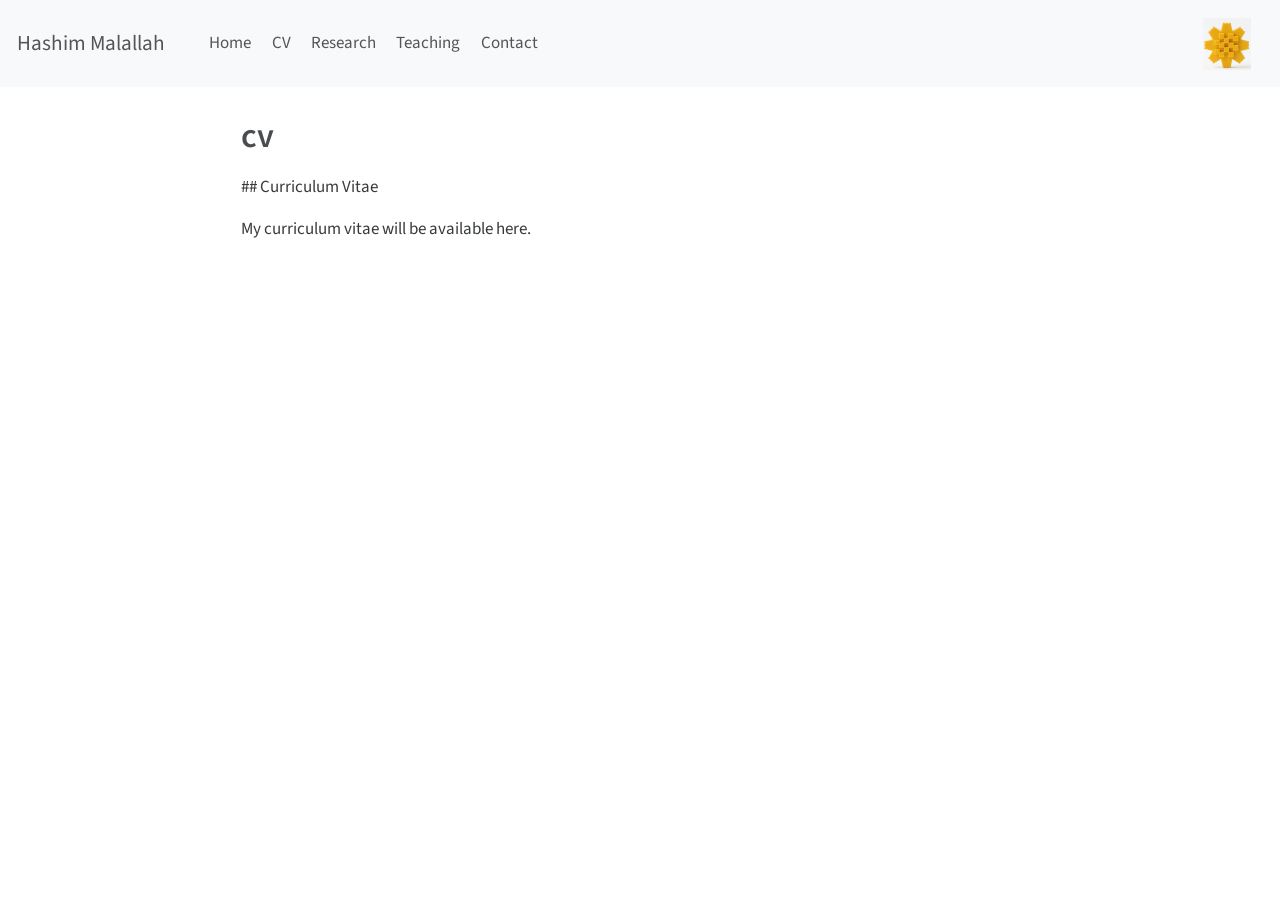
<file: cv.html>
<!DOCTYPE html>
<html xmlns="http://www.w3.org/1999/xhtml" lang="en" xml:lang="en"><head>

<meta charset="utf-8">
<meta name="generator" content="quarto-1.3.450">

<meta name="viewport" content="width=device-width, initial-scale=1.0, user-scalable=yes">


<title>Hashim Malallah - cv</title>
<style>
code{white-space: pre-wrap;}
span.smallcaps{font-variant: small-caps;}
div.columns{display: flex; gap: min(4vw, 1.5em);}
div.column{flex: auto; overflow-x: auto;}
div.hanging-indent{margin-left: 1.5em; text-indent: -1.5em;}
ul.task-list{list-style: none;}
ul.task-list li input[type="checkbox"] {
  width: 0.8em;
  margin: 0 0.8em 0.2em -1em; /* quarto-specific, see https://github.com/quarto-dev/quarto-cli/issues/4556 */ 
  vertical-align: middle;
}
</style>


<script src="site_libs/quarto-nav/quarto-nav.js"></script>
<script src="site_libs/quarto-nav/headroom.min.js"></script>
<script src="site_libs/clipboard/clipboard.min.js"></script>
<script src="site_libs/quarto-html/quarto.js"></script>
<script src="site_libs/quarto-html/popper.min.js"></script>
<script src="site_libs/quarto-html/tippy.umd.min.js"></script>
<script src="site_libs/quarto-html/anchor.min.js"></script>
<link href="site_libs/quarto-html/tippy.css" rel="stylesheet">
<link href="site_libs/quarto-html/quarto-syntax-highlighting.css" rel="stylesheet" id="quarto-text-highlighting-styles">
<script src="site_libs/bootstrap/bootstrap.min.js"></script>
<link href="site_libs/bootstrap/bootstrap-icons.css" rel="stylesheet">
<link href="site_libs/bootstrap/bootstrap.min.css" rel="stylesheet" id="quarto-bootstrap" data-mode="light">
<script id="quarto-search-options" type="application/json">{
  "language": {
    "search-no-results-text": "No results",
    "search-matching-documents-text": "matching documents",
    "search-copy-link-title": "Copy link to search",
    "search-hide-matches-text": "Hide additional matches",
    "search-more-match-text": "more match in this document",
    "search-more-matches-text": "more matches in this document",
    "search-clear-button-title": "Clear",
    "search-detached-cancel-button-title": "Cancel",
    "search-submit-button-title": "Submit",
    "search-label": "Search"
  }
}</script>
<script async="" src="https://www.googletagmanager.com/gtag/js?id=G-MNVCSRX9VE"></script>

<script type="text/javascript">

window.dataLayer = window.dataLayer || [];
function gtag(){dataLayer.push(arguments);}
gtag('js', new Date());
gtag('config', 'G-MNVCSRX9VE', { 'anonymize_ip': true});
</script>


<link rel="stylesheet" href="styles.css">
</head>

<body class="nav-fixed fullcontent">

<div id="quarto-search-results"></div>
  <header id="quarto-header" class="headroom fixed-top">
    <nav class="navbar navbar-expand-lg navbar-dark ">
      <div class="navbar-container container-fluid">
      <div class="navbar-brand-container">
    <a class="navbar-brand" href="./index.html">
    <span class="navbar-title">Hashim Malallah</span>
    </a>
  </div>
          <button class="navbar-toggler" type="button" data-bs-toggle="collapse" data-bs-target="#navbarCollapse" aria-controls="navbarCollapse" aria-expanded="false" aria-label="Toggle navigation" onclick="if (window.quartoToggleHeadroom) { window.quartoToggleHeadroom(); }">
  <span class="navbar-toggler-icon"></span>
</button>
          <div class="collapse navbar-collapse" id="navbarCollapse">
            <ul class="navbar-nav navbar-nav-scroll me-auto">
  <li class="nav-item">
    <a class="nav-link" href="./index.html" rel="" target="">
 <span class="menu-text">Home</span></a>
  </li>  
  <li class="nav-item">
    <a class="nav-link" href="./Malallah_CV.pdf" rel="" target="">
 <span class="menu-text">CV</span></a>
  </li>  
  <li class="nav-item">
    <a class="nav-link" href="./research.html" rel="" target="">
 <span class="menu-text">Research</span></a>
  </li>  
  <li class="nav-item">
    <a class="nav-link" href="./teaching.html" rel="" target="">
 <span class="menu-text">Teaching</span></a>
  </li>  
  <li class="nav-item">
    <a class="nav-link" href="./contact.html" rel="" target="">
 <span class="menu-text">Contact</span></a>
  </li>  
</ul>
            <ul class="navbar-nav navbar-nav-scroll ms-auto">
  <li class="nav-item">
    <a class="nav-link" href="./index.html" rel="" target="">
 <span class="menu-text"><img src="arfaj.png" class="arfaj-nav" alt="Arfaj flower"></span></a>
  </li>  
</ul>
            <div class="quarto-navbar-tools">
</div>
          </div> <!-- /navcollapse -->
      </div> <!-- /container-fluid -->
    </nav>
</header>
<!-- content -->
<div id="quarto-content" class="quarto-container page-columns page-rows-contents page-layout-article page-navbar">
<!-- sidebar -->
<!-- margin-sidebar -->
    
<!-- main -->
<main class="content" id="quarto-document-content">

<header id="title-block-header" class="quarto-title-block default">
<div class="quarto-title">
<h1 class="title">cv</h1>
</div>



<div class="quarto-title-meta">

    
  
    
  </div>
  

</header>

<p>## Curriculum Vitae</p>
<p>My curriculum vitae will be available here.</p>



</main> <!-- /main -->
<script id="quarto-html-after-body" type="application/javascript">
window.document.addEventListener("DOMContentLoaded", function (event) {
  const toggleBodyColorMode = (bsSheetEl) => {
    const mode = bsSheetEl.getAttribute("data-mode");
    const bodyEl = window.document.querySelector("body");
    if (mode === "dark") {
      bodyEl.classList.add("quarto-dark");
      bodyEl.classList.remove("quarto-light");
    } else {
      bodyEl.classList.add("quarto-light");
      bodyEl.classList.remove("quarto-dark");
    }
  }
  const toggleBodyColorPrimary = () => {
    const bsSheetEl = window.document.querySelector("link#quarto-bootstrap");
    if (bsSheetEl) {
      toggleBodyColorMode(bsSheetEl);
    }
  }
  toggleBodyColorPrimary();  
  const icon = "";
  const anchorJS = new window.AnchorJS();
  anchorJS.options = {
    placement: 'right',
    icon: icon
  };
  anchorJS.add('.anchored');
  const isCodeAnnotation = (el) => {
    for (const clz of el.classList) {
      if (clz.startsWith('code-annotation-')) {                     
        return true;
      }
    }
    return false;
  }
  const clipboard = new window.ClipboardJS('.code-copy-button', {
    text: function(trigger) {
      const codeEl = trigger.previousElementSibling.cloneNode(true);
      for (const childEl of codeEl.children) {
        if (isCodeAnnotation(childEl)) {
          childEl.remove();
        }
      }
      return codeEl.innerText;
    }
  });
  clipboard.on('success', function(e) {
    // button target
    const button = e.trigger;
    // don't keep focus
    button.blur();
    // flash "checked"
    button.classList.add('code-copy-button-checked');
    var currentTitle = button.getAttribute("title");
    button.setAttribute("title", "Copied!");
    let tooltip;
    if (window.bootstrap) {
      button.setAttribute("data-bs-toggle", "tooltip");
      button.setAttribute("data-bs-placement", "left");
      button.setAttribute("data-bs-title", "Copied!");
      tooltip = new bootstrap.Tooltip(button, 
        { trigger: "manual", 
          customClass: "code-copy-button-tooltip",
          offset: [0, -8]});
      tooltip.show();    
    }
    setTimeout(function() {
      if (tooltip) {
        tooltip.hide();
        button.removeAttribute("data-bs-title");
        button.removeAttribute("data-bs-toggle");
        button.removeAttribute("data-bs-placement");
      }
      button.setAttribute("title", currentTitle);
      button.classList.remove('code-copy-button-checked');
    }, 1000);
    // clear code selection
    e.clearSelection();
  });
  function tippyHover(el, contentFn) {
    const config = {
      allowHTML: true,
      content: contentFn,
      maxWidth: 500,
      delay: 100,
      arrow: false,
      appendTo: function(el) {
          return el.parentElement;
      },
      interactive: true,
      interactiveBorder: 10,
      theme: 'quarto',
      placement: 'bottom-start'
    };
    window.tippy(el, config); 
  }
  const noterefs = window.document.querySelectorAll('a[role="doc-noteref"]');
  for (var i=0; i<noterefs.length; i++) {
    const ref = noterefs[i];
    tippyHover(ref, function() {
      // use id or data attribute instead here
      let href = ref.getAttribute('data-footnote-href') || ref.getAttribute('href');
      try { href = new URL(href).hash; } catch {}
      const id = href.replace(/^#\/?/, "");
      const note = window.document.getElementById(id);
      return note.innerHTML;
    });
  }
      let selectedAnnoteEl;
      const selectorForAnnotation = ( cell, annotation) => {
        let cellAttr = 'data-code-cell="' + cell + '"';
        let lineAttr = 'data-code-annotation="' +  annotation + '"';
        const selector = 'span[' + cellAttr + '][' + lineAttr + ']';
        return selector;
      }
      const selectCodeLines = (annoteEl) => {
        const doc = window.document;
        const targetCell = annoteEl.getAttribute("data-target-cell");
        const targetAnnotation = annoteEl.getAttribute("data-target-annotation");
        const annoteSpan = window.document.querySelector(selectorForAnnotation(targetCell, targetAnnotation));
        const lines = annoteSpan.getAttribute("data-code-lines").split(",");
        const lineIds = lines.map((line) => {
          return targetCell + "-" + line;
        })
        let top = null;
        let height = null;
        let parent = null;
        if (lineIds.length > 0) {
            //compute the position of the single el (top and bottom and make a div)
            const el = window.document.getElementById(lineIds[0]);
            top = el.offsetTop;
            height = el.offsetHeight;
            parent = el.parentElement.parentElement;
          if (lineIds.length > 1) {
            const lastEl = window.document.getElementById(lineIds[lineIds.length - 1]);
            const bottom = lastEl.offsetTop + lastEl.offsetHeight;
            height = bottom - top;
          }
          if (top !== null && height !== null && parent !== null) {
            // cook up a div (if necessary) and position it 
            let div = window.document.getElementById("code-annotation-line-highlight");
            if (div === null) {
              div = window.document.createElement("div");
              div.setAttribute("id", "code-annotation-line-highlight");
              div.style.position = 'absolute';
              parent.appendChild(div);
            }
            div.style.top = top - 2 + "px";
            div.style.height = height + 4 + "px";
            let gutterDiv = window.document.getElementById("code-annotation-line-highlight-gutter");
            if (gutterDiv === null) {
              gutterDiv = window.document.createElement("div");
              gutterDiv.setAttribute("id", "code-annotation-line-highlight-gutter");
              gutterDiv.style.position = 'absolute';
              const codeCell = window.document.getElementById(targetCell);
              const gutter = codeCell.querySelector('.code-annotation-gutter');
              gutter.appendChild(gutterDiv);
            }
            gutterDiv.style.top = top - 2 + "px";
            gutterDiv.style.height = height + 4 + "px";
          }
          selectedAnnoteEl = annoteEl;
        }
      };
      const unselectCodeLines = () => {
        const elementsIds = ["code-annotation-line-highlight", "code-annotation-line-highlight-gutter"];
        elementsIds.forEach((elId) => {
          const div = window.document.getElementById(elId);
          if (div) {
            div.remove();
          }
        });
        selectedAnnoteEl = undefined;
      };
      // Attach click handler to the DT
      const annoteDls = window.document.querySelectorAll('dt[data-target-cell]');
      for (const annoteDlNode of annoteDls) {
        annoteDlNode.addEventListener('click', (event) => {
          const clickedEl = event.target;
          if (clickedEl !== selectedAnnoteEl) {
            unselectCodeLines();
            const activeEl = window.document.querySelector('dt[data-target-cell].code-annotation-active');
            if (activeEl) {
              activeEl.classList.remove('code-annotation-active');
            }
            selectCodeLines(clickedEl);
            clickedEl.classList.add('code-annotation-active');
          } else {
            // Unselect the line
            unselectCodeLines();
            clickedEl.classList.remove('code-annotation-active');
          }
        });
      }
  const findCites = (el) => {
    const parentEl = el.parentElement;
    if (parentEl) {
      const cites = parentEl.dataset.cites;
      if (cites) {
        return {
          el,
          cites: cites.split(' ')
        };
      } else {
        return findCites(el.parentElement)
      }
    } else {
      return undefined;
    }
  };
  var bibliorefs = window.document.querySelectorAll('a[role="doc-biblioref"]');
  for (var i=0; i<bibliorefs.length; i++) {
    const ref = bibliorefs[i];
    const citeInfo = findCites(ref);
    if (citeInfo) {
      tippyHover(citeInfo.el, function() {
        var popup = window.document.createElement('div');
        citeInfo.cites.forEach(function(cite) {
          var citeDiv = window.document.createElement('div');
          citeDiv.classList.add('hanging-indent');
          citeDiv.classList.add('csl-entry');
          var biblioDiv = window.document.getElementById('ref-' + cite);
          if (biblioDiv) {
            citeDiv.innerHTML = biblioDiv.innerHTML;
          }
          popup.appendChild(citeDiv);
        });
        return popup.innerHTML;
      });
    }
  }
});
</script>
</div> <!-- /content -->



</body></html>
</file>
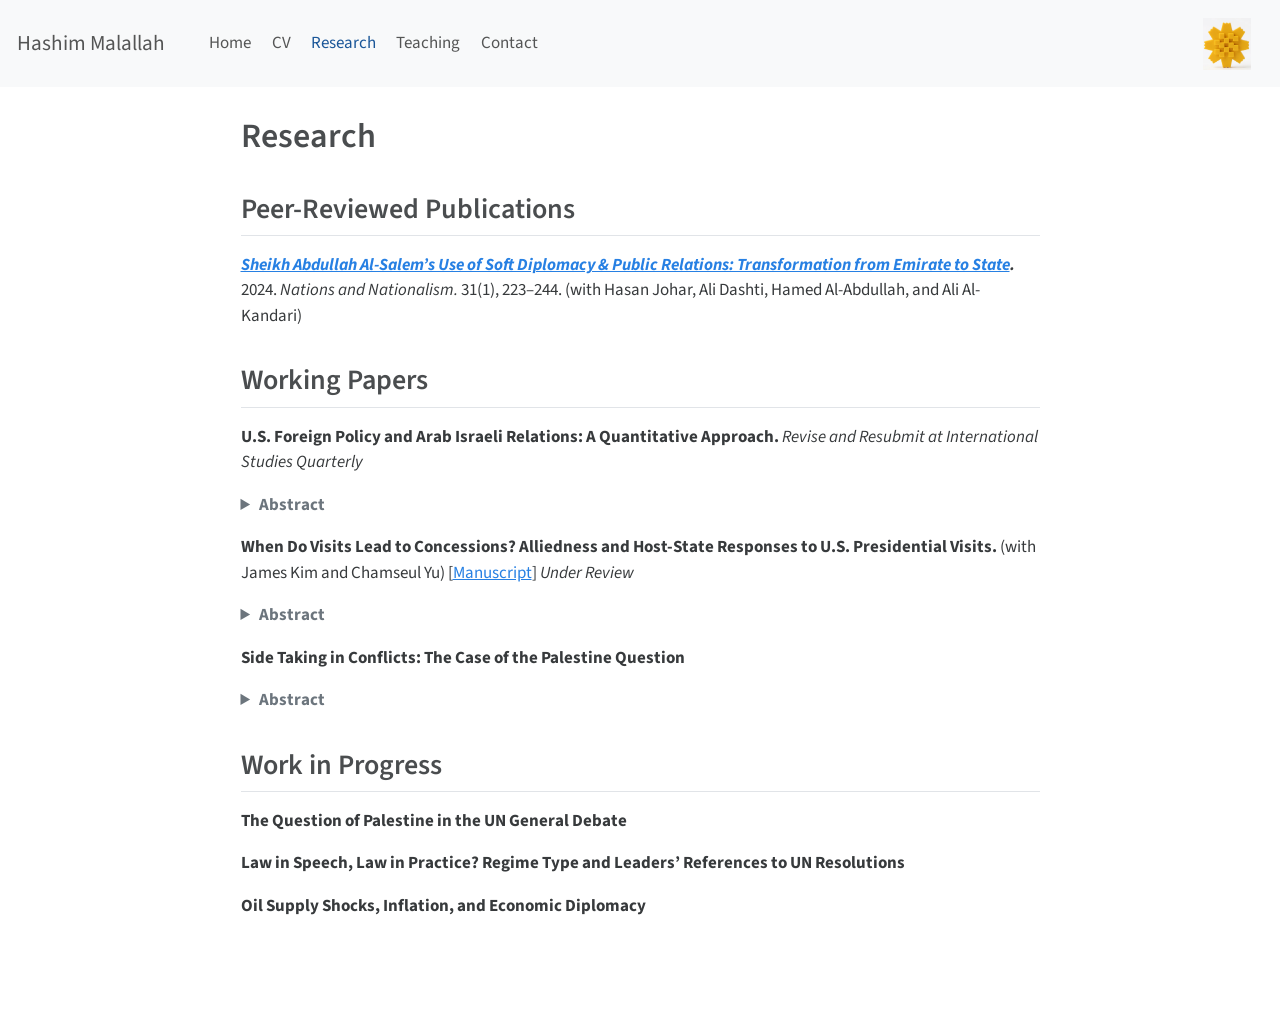
<file: research.html>
<!DOCTYPE html>
<html xmlns="http://www.w3.org/1999/xhtml" lang="en" xml:lang="en"><head>

<meta charset="utf-8">
<meta name="generator" content="quarto-1.3.450">

<meta name="viewport" content="width=device-width, initial-scale=1.0, user-scalable=yes">


<title>Hashim Malallah - Research</title>
<style>
code{white-space: pre-wrap;}
span.smallcaps{font-variant: small-caps;}
div.columns{display: flex; gap: min(4vw, 1.5em);}
div.column{flex: auto; overflow-x: auto;}
div.hanging-indent{margin-left: 1.5em; text-indent: -1.5em;}
ul.task-list{list-style: none;}
ul.task-list li input[type="checkbox"] {
  width: 0.8em;
  margin: 0 0.8em 0.2em -1em; /* quarto-specific, see https://github.com/quarto-dev/quarto-cli/issues/4556 */ 
  vertical-align: middle;
}
</style>


<script src="site_libs/quarto-nav/quarto-nav.js"></script>
<script src="site_libs/quarto-nav/headroom.min.js"></script>
<script src="site_libs/clipboard/clipboard.min.js"></script>
<script src="site_libs/quarto-html/quarto.js"></script>
<script src="site_libs/quarto-html/popper.min.js"></script>
<script src="site_libs/quarto-html/tippy.umd.min.js"></script>
<script src="site_libs/quarto-html/anchor.min.js"></script>
<link href="site_libs/quarto-html/tippy.css" rel="stylesheet">
<link href="site_libs/quarto-html/quarto-syntax-highlighting.css" rel="stylesheet" id="quarto-text-highlighting-styles">
<script src="site_libs/bootstrap/bootstrap.min.js"></script>
<link href="site_libs/bootstrap/bootstrap-icons.css" rel="stylesheet">
<link href="site_libs/bootstrap/bootstrap.min.css" rel="stylesheet" id="quarto-bootstrap" data-mode="light">
<script id="quarto-search-options" type="application/json">{
  "language": {
    "search-no-results-text": "No results",
    "search-matching-documents-text": "matching documents",
    "search-copy-link-title": "Copy link to search",
    "search-hide-matches-text": "Hide additional matches",
    "search-more-match-text": "more match in this document",
    "search-more-matches-text": "more matches in this document",
    "search-clear-button-title": "Clear",
    "search-detached-cancel-button-title": "Cancel",
    "search-submit-button-title": "Submit",
    "search-label": "Search"
  }
}</script>
<script async="" src="https://www.googletagmanager.com/gtag/js?id=G-MNVCSRX9VE"></script>

<script type="text/javascript">

window.dataLayer = window.dataLayer || [];
function gtag(){dataLayer.push(arguments);}
gtag('js', new Date());
gtag('config', 'G-MNVCSRX9VE', { 'anonymize_ip': true});
</script>


<link rel="stylesheet" href="styles.css">
</head>

<body class="nav-fixed fullcontent">

<div id="quarto-search-results"></div>
  <header id="quarto-header" class="headroom fixed-top">
    <nav class="navbar navbar-expand-lg navbar-dark ">
      <div class="navbar-container container-fluid">
      <div class="navbar-brand-container">
    <a class="navbar-brand" href="./index.html">
    <span class="navbar-title">Hashim Malallah</span>
    </a>
  </div>
          <button class="navbar-toggler" type="button" data-bs-toggle="collapse" data-bs-target="#navbarCollapse" aria-controls="navbarCollapse" aria-expanded="false" aria-label="Toggle navigation" onclick="if (window.quartoToggleHeadroom) { window.quartoToggleHeadroom(); }">
  <span class="navbar-toggler-icon"></span>
</button>
          <div class="collapse navbar-collapse" id="navbarCollapse">
            <ul class="navbar-nav navbar-nav-scroll me-auto">
  <li class="nav-item">
    <a class="nav-link" href="./index.html" rel="" target="">
 <span class="menu-text">Home</span></a>
  </li>  
  <li class="nav-item">
    <a class="nav-link" href="./Malallah_CV.pdf" rel="" target="">
 <span class="menu-text">CV</span></a>
  </li>  
  <li class="nav-item">
    <a class="nav-link active" href="./research.html" rel="" target="" aria-current="page">
 <span class="menu-text">Research</span></a>
  </li>  
  <li class="nav-item">
    <a class="nav-link" href="./teaching.html" rel="" target="">
 <span class="menu-text">Teaching</span></a>
  </li>  
  <li class="nav-item">
    <a class="nav-link" href="./contact.html" rel="" target="">
 <span class="menu-text">Contact</span></a>
  </li>  
</ul>
            <ul class="navbar-nav navbar-nav-scroll ms-auto">
  <li class="nav-item">
    <a class="nav-link" href="./index.html" rel="" target="">
 <span class="menu-text"><img src="arfaj.png" class="arfaj-nav" alt="Arfaj flower"></span></a>
  </li>  
</ul>
            <div class="quarto-navbar-tools">
</div>
          </div> <!-- /navcollapse -->
      </div> <!-- /container-fluid -->
    </nav>
</header>
<!-- content -->
<div id="quarto-content" class="quarto-container page-columns page-rows-contents page-layout-article page-navbar">
<!-- sidebar -->
<!-- margin-sidebar -->
    
<!-- main -->
<main class="content" id="quarto-document-content">

<header id="title-block-header" class="quarto-title-block default">
<div class="quarto-title">
<h1 class="title">Research</h1>
</div>



<div class="quarto-title-meta">

    
  
    
  </div>
  

</header>

<section id="peer-reviewed-publications" class="level2">
<h2 class="anchored" data-anchor-id="peer-reviewed-publications">Peer-Reviewed Publications</h2>
<p><a href="https://onlinelibrary.wiley.com/doi/abs/10.1111/nana.13057"><strong><em>Sheikh Abdullah Al-Salem’s Use of Soft Diplomacy &amp; Public Relations: Transformation from Emirate to State</em></strong></a><strong><em>.</em></strong> 2024. <em>Nations and Nationalism.</em> 31(1), 223–244. (with Hasan Johar, Ali Dashti, Hamed Al-Abdullah, and Ali Al-Kandari)</p>
</section>
<section id="working-papers" class="level2">
<h2 class="anchored" data-anchor-id="working-papers">Working Papers</h2>
<p><strong>U.S. Foreign Policy and Arab Israeli Relations: A Quantitative Approach.</strong> <em>Revise and Resubmit at International Studies Quarterly</em></p>
<details>
<summary>
<strong>Abstract</strong>
</summary>
<p>Why did some Arab states sign and maintain normalization agreements with Israel while others did not? Prior research focuses more on rivalry termination as indicator of rapprochement, yet it is unclear why rapprochement endures and recurs after failure despite high commitment problems. In this article, I examine the foreign policy conditions under which Arab Israeli rapprochement is likely to occur, succeeds, and recurs. Focusing on US mediation, I propose and test different mechanisms linking US diplomatic visits to Arab Israeli rapprochement. US leaders share private information via face-to-face diplomacy to persuade or subsidize the normalization concession, akin to ‘information lobbying’. Diplomatic visits thus have bigger impact on Arab Israeli rapprochement when the recipient is ex ante less diplomatically embedded with the US. Using data on US diplomatic visits for the sample of MENA countries from 1950 to 2022, I find support to the theoretical prediction: exchanged visits between US and Arab leaders increase the likelihood of normalization onset and success. US Presidential visits have bigger impact on normalization onset when alternative channels of diplomatic communication are weak or have been disrupted. These findings highlight the role of in-person diplomacy situated within the broader diplomatic environment in shaping interstate peace processes.</p>
</details>
<p><strong>When Do Visits Lead to Concessions? Alliedness and Host-State Responses to U.S. Presidential Visits.</strong> (with James Kim and Chamseul Yu) [<a href="Visits__Alliance__and_policy_Concessions.pdf">Manuscript</a>] <em>Under Review</em></p>
<details>
<summary>
<strong>Abstract</strong>
</summary>
<p>When do U.S. presidential visits generate policy concessions from host states? Prior research has primarily focused on the downstream political consequences of high-level visits yet relatively less attention is given to the conditions under which host states reciprocate visits with concessions. We argue that the effectiveness of diplomatic visits in eliciting host-state concessions is conditional on the level of <em>alliedness</em> between the United States and the host state. Weakly aligned host states have stronger incentives to reciprocate because U.S. diplomatic attention is rarer and carries greater marginal value. This increases both host leaders’ willingness to give something meaningful in return and their political opportunity to justify concessions to domestic audiences. Moving beyond formal defense pacts, we introduce a novel measure of interstate <em>alliedness</em> using a Bayesian latent measurement approach. Using data on U.S. presidential visits from 1977 to 2020 and a panel matching with difference-in-differences (DID) design, we find empirical support for our theoretical prediction. Across economic, diplomatic, and security domains, U.S. presidential visits consistently generate greater policy concessions among weakly aligned host states than among closely aligned ones. Our findings suggest that the existing status of the bilateral relationship is an important factor in determining whether diplomatic visits generate policy returns.</p>
</details>
<p><strong>Side Taking in Conflicts: The Case of the Palestine Question</strong></p>
<details>
<summary>
<strong>Abstract</strong>
</summary>
<p>When and Why do third-party states take sides in protracted conflicts? Research on partisan interventions has largely focused on ties between third parties and conflict actors, but pays less attention to how domestic politics and great-power dependence jointly shape diplomatic support. I argue that leaders’ ideological preferences drive support for parties involved in protracted conflicts. However, the ideology induced effect is conditional on the degree to which third parties are vulnerable to great powers pressure. I test the argument on the Israeli-Palestinian conflict, focusing on UN General Assembly voting records on the Question of Palestine from 1947 to 2020. Leveraging (quasi) exogenous reversals in the ideology of the chief executives across UN member states and using a panel matching with difference-in-differences design, I show that shifts to left leadership decrease vote alignment with Israel, while reversals from left to non-left leadership increase vote alignment with Israel. Yet the ideology induced effect is muted among states that are highly dependent on US economic support, particularly in the post-Cold War era. I also show that left leaders are generally less likely to abstain on Palestine-related resolutions, but economically dependent left governments increasingly turn to abstention in the long run as a strategy to reconcile competing domestic and international incentives. The findings speaks to broad literatures on side taking in conflicts and the domestic politics of foreign policy, by highlighting the role and limits of domestic ideological preferences and hierarchical relations with major powers in shaping when, why, and how third parties express diplomatic support in protracted conflicts.</p>
</details>
</section>
<section id="work-in-progress" class="level2">
<h2 class="anchored" data-anchor-id="work-in-progress">Work in Progress</h2>
<p><strong>The Question of Palestine in the UN General Debate</strong></p>
<p><strong>Law in Speech, Law in Practice? Regime Type and Leaders’ References to UN Resolutions</strong></p>
<p><strong>Oil Supply Shocks, Inflation, and Economic Diplomacy</strong></p>


</section>

</main> <!-- /main -->
<script id="quarto-html-after-body" type="application/javascript">
window.document.addEventListener("DOMContentLoaded", function (event) {
  const toggleBodyColorMode = (bsSheetEl) => {
    const mode = bsSheetEl.getAttribute("data-mode");
    const bodyEl = window.document.querySelector("body");
    if (mode === "dark") {
      bodyEl.classList.add("quarto-dark");
      bodyEl.classList.remove("quarto-light");
    } else {
      bodyEl.classList.add("quarto-light");
      bodyEl.classList.remove("quarto-dark");
    }
  }
  const toggleBodyColorPrimary = () => {
    const bsSheetEl = window.document.querySelector("link#quarto-bootstrap");
    if (bsSheetEl) {
      toggleBodyColorMode(bsSheetEl);
    }
  }
  toggleBodyColorPrimary();  
  const icon = "";
  const anchorJS = new window.AnchorJS();
  anchorJS.options = {
    placement: 'right',
    icon: icon
  };
  anchorJS.add('.anchored');
  const isCodeAnnotation = (el) => {
    for (const clz of el.classList) {
      if (clz.startsWith('code-annotation-')) {                     
        return true;
      }
    }
    return false;
  }
  const clipboard = new window.ClipboardJS('.code-copy-button', {
    text: function(trigger) {
      const codeEl = trigger.previousElementSibling.cloneNode(true);
      for (const childEl of codeEl.children) {
        if (isCodeAnnotation(childEl)) {
          childEl.remove();
        }
      }
      return codeEl.innerText;
    }
  });
  clipboard.on('success', function(e) {
    // button target
    const button = e.trigger;
    // don't keep focus
    button.blur();
    // flash "checked"
    button.classList.add('code-copy-button-checked');
    var currentTitle = button.getAttribute("title");
    button.setAttribute("title", "Copied!");
    let tooltip;
    if (window.bootstrap) {
      button.setAttribute("data-bs-toggle", "tooltip");
      button.setAttribute("data-bs-placement", "left");
      button.setAttribute("data-bs-title", "Copied!");
      tooltip = new bootstrap.Tooltip(button, 
        { trigger: "manual", 
          customClass: "code-copy-button-tooltip",
          offset: [0, -8]});
      tooltip.show();    
    }
    setTimeout(function() {
      if (tooltip) {
        tooltip.hide();
        button.removeAttribute("data-bs-title");
        button.removeAttribute("data-bs-toggle");
        button.removeAttribute("data-bs-placement");
      }
      button.setAttribute("title", currentTitle);
      button.classList.remove('code-copy-button-checked');
    }, 1000);
    // clear code selection
    e.clearSelection();
  });
  function tippyHover(el, contentFn) {
    const config = {
      allowHTML: true,
      content: contentFn,
      maxWidth: 500,
      delay: 100,
      arrow: false,
      appendTo: function(el) {
          return el.parentElement;
      },
      interactive: true,
      interactiveBorder: 10,
      theme: 'quarto',
      placement: 'bottom-start'
    };
    window.tippy(el, config); 
  }
  const noterefs = window.document.querySelectorAll('a[role="doc-noteref"]');
  for (var i=0; i<noterefs.length; i++) {
    const ref = noterefs[i];
    tippyHover(ref, function() {
      // use id or data attribute instead here
      let href = ref.getAttribute('data-footnote-href') || ref.getAttribute('href');
      try { href = new URL(href).hash; } catch {}
      const id = href.replace(/^#\/?/, "");
      const note = window.document.getElementById(id);
      return note.innerHTML;
    });
  }
      let selectedAnnoteEl;
      const selectorForAnnotation = ( cell, annotation) => {
        let cellAttr = 'data-code-cell="' + cell + '"';
        let lineAttr = 'data-code-annotation="' +  annotation + '"';
        const selector = 'span[' + cellAttr + '][' + lineAttr + ']';
        return selector;
      }
      const selectCodeLines = (annoteEl) => {
        const doc = window.document;
        const targetCell = annoteEl.getAttribute("data-target-cell");
        const targetAnnotation = annoteEl.getAttribute("data-target-annotation");
        const annoteSpan = window.document.querySelector(selectorForAnnotation(targetCell, targetAnnotation));
        const lines = annoteSpan.getAttribute("data-code-lines").split(",");
        const lineIds = lines.map((line) => {
          return targetCell + "-" + line;
        })
        let top = null;
        let height = null;
        let parent = null;
        if (lineIds.length > 0) {
            //compute the position of the single el (top and bottom and make a div)
            const el = window.document.getElementById(lineIds[0]);
            top = el.offsetTop;
            height = el.offsetHeight;
            parent = el.parentElement.parentElement;
          if (lineIds.length > 1) {
            const lastEl = window.document.getElementById(lineIds[lineIds.length - 1]);
            const bottom = lastEl.offsetTop + lastEl.offsetHeight;
            height = bottom - top;
          }
          if (top !== null && height !== null && parent !== null) {
            // cook up a div (if necessary) and position it 
            let div = window.document.getElementById("code-annotation-line-highlight");
            if (div === null) {
              div = window.document.createElement("div");
              div.setAttribute("id", "code-annotation-line-highlight");
              div.style.position = 'absolute';
              parent.appendChild(div);
            }
            div.style.top = top - 2 + "px";
            div.style.height = height + 4 + "px";
            let gutterDiv = window.document.getElementById("code-annotation-line-highlight-gutter");
            if (gutterDiv === null) {
              gutterDiv = window.document.createElement("div");
              gutterDiv.setAttribute("id", "code-annotation-line-highlight-gutter");
              gutterDiv.style.position = 'absolute';
              const codeCell = window.document.getElementById(targetCell);
              const gutter = codeCell.querySelector('.code-annotation-gutter');
              gutter.appendChild(gutterDiv);
            }
            gutterDiv.style.top = top - 2 + "px";
            gutterDiv.style.height = height + 4 + "px";
          }
          selectedAnnoteEl = annoteEl;
        }
      };
      const unselectCodeLines = () => {
        const elementsIds = ["code-annotation-line-highlight", "code-annotation-line-highlight-gutter"];
        elementsIds.forEach((elId) => {
          const div = window.document.getElementById(elId);
          if (div) {
            div.remove();
          }
        });
        selectedAnnoteEl = undefined;
      };
      // Attach click handler to the DT
      const annoteDls = window.document.querySelectorAll('dt[data-target-cell]');
      for (const annoteDlNode of annoteDls) {
        annoteDlNode.addEventListener('click', (event) => {
          const clickedEl = event.target;
          if (clickedEl !== selectedAnnoteEl) {
            unselectCodeLines();
            const activeEl = window.document.querySelector('dt[data-target-cell].code-annotation-active');
            if (activeEl) {
              activeEl.classList.remove('code-annotation-active');
            }
            selectCodeLines(clickedEl);
            clickedEl.classList.add('code-annotation-active');
          } else {
            // Unselect the line
            unselectCodeLines();
            clickedEl.classList.remove('code-annotation-active');
          }
        });
      }
  const findCites = (el) => {
    const parentEl = el.parentElement;
    if (parentEl) {
      const cites = parentEl.dataset.cites;
      if (cites) {
        return {
          el,
          cites: cites.split(' ')
        };
      } else {
        return findCites(el.parentElement)
      }
    } else {
      return undefined;
    }
  };
  var bibliorefs = window.document.querySelectorAll('a[role="doc-biblioref"]');
  for (var i=0; i<bibliorefs.length; i++) {
    const ref = bibliorefs[i];
    const citeInfo = findCites(ref);
    if (citeInfo) {
      tippyHover(citeInfo.el, function() {
        var popup = window.document.createElement('div');
        citeInfo.cites.forEach(function(cite) {
          var citeDiv = window.document.createElement('div');
          citeDiv.classList.add('hanging-indent');
          citeDiv.classList.add('csl-entry');
          var biblioDiv = window.document.getElementById('ref-' + cite);
          if (biblioDiv) {
            citeDiv.innerHTML = biblioDiv.innerHTML;
          }
          popup.appendChild(citeDiv);
        });
        return popup.innerHTML;
      });
    }
  }
});
</script>
</div> <!-- /content -->



</body></html>
</file>
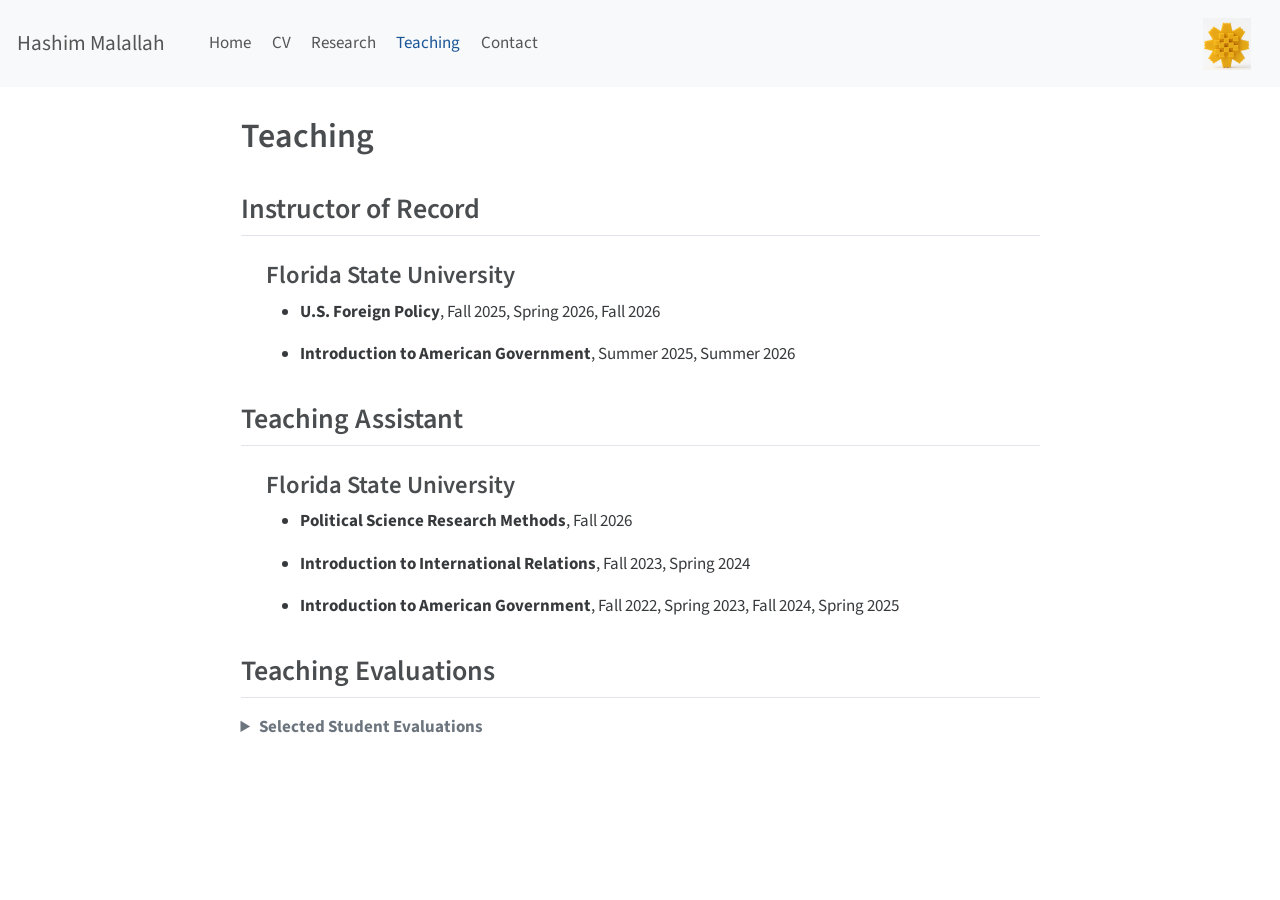
<file: teaching.html>
<!DOCTYPE html>
<html xmlns="http://www.w3.org/1999/xhtml" lang="en" xml:lang="en"><head>

<meta charset="utf-8">
<meta name="generator" content="quarto-1.3.450">

<meta name="viewport" content="width=device-width, initial-scale=1.0, user-scalable=yes">


<title>Hashim Malallah - Teaching</title>
<style>
code{white-space: pre-wrap;}
span.smallcaps{font-variant: small-caps;}
div.columns{display: flex; gap: min(4vw, 1.5em);}
div.column{flex: auto; overflow-x: auto;}
div.hanging-indent{margin-left: 1.5em; text-indent: -1.5em;}
ul.task-list{list-style: none;}
ul.task-list li input[type="checkbox"] {
  width: 0.8em;
  margin: 0 0.8em 0.2em -1em; /* quarto-specific, see https://github.com/quarto-dev/quarto-cli/issues/4556 */ 
  vertical-align: middle;
}
</style>


<script src="site_libs/quarto-nav/quarto-nav.js"></script>
<script src="site_libs/quarto-nav/headroom.min.js"></script>
<script src="site_libs/clipboard/clipboard.min.js"></script>
<script src="site_libs/quarto-html/quarto.js"></script>
<script src="site_libs/quarto-html/popper.min.js"></script>
<script src="site_libs/quarto-html/tippy.umd.min.js"></script>
<script src="site_libs/quarto-html/anchor.min.js"></script>
<link href="site_libs/quarto-html/tippy.css" rel="stylesheet">
<link href="site_libs/quarto-html/quarto-syntax-highlighting.css" rel="stylesheet" id="quarto-text-highlighting-styles">
<script src="site_libs/bootstrap/bootstrap.min.js"></script>
<link href="site_libs/bootstrap/bootstrap-icons.css" rel="stylesheet">
<link href="site_libs/bootstrap/bootstrap.min.css" rel="stylesheet" id="quarto-bootstrap" data-mode="light">
<script id="quarto-search-options" type="application/json">{
  "language": {
    "search-no-results-text": "No results",
    "search-matching-documents-text": "matching documents",
    "search-copy-link-title": "Copy link to search",
    "search-hide-matches-text": "Hide additional matches",
    "search-more-match-text": "more match in this document",
    "search-more-matches-text": "more matches in this document",
    "search-clear-button-title": "Clear",
    "search-detached-cancel-button-title": "Cancel",
    "search-submit-button-title": "Submit",
    "search-label": "Search"
  }
}</script>
<script async="" src="https://www.googletagmanager.com/gtag/js?id=G-MNVCSRX9VE"></script>

<script type="text/javascript">

window.dataLayer = window.dataLayer || [];
function gtag(){dataLayer.push(arguments);}
gtag('js', new Date());
gtag('config', 'G-MNVCSRX9VE', { 'anonymize_ip': true});
</script>


<link rel="stylesheet" href="styles.css">
</head>

<body class="nav-fixed fullcontent">

<div id="quarto-search-results"></div>
  <header id="quarto-header" class="headroom fixed-top">
    <nav class="navbar navbar-expand-lg navbar-dark ">
      <div class="navbar-container container-fluid">
      <div class="navbar-brand-container">
    <a class="navbar-brand" href="./index.html">
    <span class="navbar-title">Hashim Malallah</span>
    </a>
  </div>
          <button class="navbar-toggler" type="button" data-bs-toggle="collapse" data-bs-target="#navbarCollapse" aria-controls="navbarCollapse" aria-expanded="false" aria-label="Toggle navigation" onclick="if (window.quartoToggleHeadroom) { window.quartoToggleHeadroom(); }">
  <span class="navbar-toggler-icon"></span>
</button>
          <div class="collapse navbar-collapse" id="navbarCollapse">
            <ul class="navbar-nav navbar-nav-scroll me-auto">
  <li class="nav-item">
    <a class="nav-link" href="./index.html" rel="" target="">
 <span class="menu-text">Home</span></a>
  </li>  
  <li class="nav-item">
    <a class="nav-link" href="./Malallah_CV.pdf" rel="" target="">
 <span class="menu-text">CV</span></a>
  </li>  
  <li class="nav-item">
    <a class="nav-link" href="./research.html" rel="" target="">
 <span class="menu-text">Research</span></a>
  </li>  
  <li class="nav-item">
    <a class="nav-link active" href="./teaching.html" rel="" target="" aria-current="page">
 <span class="menu-text">Teaching</span></a>
  </li>  
  <li class="nav-item">
    <a class="nav-link" href="./contact.html" rel="" target="">
 <span class="menu-text">Contact</span></a>
  </li>  
</ul>
            <ul class="navbar-nav navbar-nav-scroll ms-auto">
  <li class="nav-item">
    <a class="nav-link" href="./index.html" rel="" target="">
 <span class="menu-text"><img src="arfaj.png" class="arfaj-nav" alt="Arfaj flower"></span></a>
  </li>  
</ul>
            <div class="quarto-navbar-tools">
</div>
          </div> <!-- /navcollapse -->
      </div> <!-- /container-fluid -->
    </nav>
</header>
<!-- content -->
<div id="quarto-content" class="quarto-container page-columns page-rows-contents page-layout-article page-navbar">
<!-- sidebar -->
<!-- margin-sidebar -->
    
<!-- main -->
<main class="content" id="quarto-document-content">

<header id="title-block-header" class="quarto-title-block default">
<div class="quarto-title">
<h1 class="title">Teaching</h1>
</div>



<div class="quarto-title-meta">

    
  
    
  </div>
  

</header>

<section id="instructor-of-record" class="level2">
<h2 class="anchored" data-anchor-id="instructor-of-record">Instructor of Record</h2>
<section id="florida-state-university" class="level3 ms-4">
<h3 class="anchored" data-anchor-id="florida-state-university">Florida State University</h3>
<ul>
<li><p><strong>U.S. Foreign Policy</strong>, Fall 2025, Spring 2026, Fall 2026</p></li>
<li><p><strong>Introduction to American Government</strong>, Summer 2025, Summer 2026</p></li>
</ul>
</section>
</section>
<section id="teaching-assistant" class="level2">
<h2 class="anchored" data-anchor-id="teaching-assistant">Teaching Assistant</h2>
<section id="florida-state-university-1" class="level3 ms-4">
<h3 class="anchored" data-anchor-id="florida-state-university-1">Florida State University</h3>
<ul>
<li><p><strong>Political Science Research Methods</strong>, Fall 2026</p></li>
<li><p><strong>Introduction to International Relations</strong>, Fall 2023, Spring 2024</p></li>
<li><p><strong>Introduction to American Government</strong>, Fall 2022, Spring 2023, Fall 2024, Spring 2025</p></li>
</ul>
</section>
</section>
<section id="teaching-evaluations" class="level2">
<h2 class="anchored" data-anchor-id="teaching-evaluations">Teaching Evaluations</h2>
<details>
<summary>
<strong>Selected Student Evaluations</strong>
</summary>
<p>• The instructor is so passionate about the topics in this class that I was truly excited to come to class and listen to his lectures.</p>
<p>• Really enjoyed this class. Such a nice professor and I learned so much. He really knew how to engage the class and taught very well. I like how engaged he was with students.</p>
<p>• I really enjoyed his passion for teaching and connecting with each student. His class never felt like a burden to attend, mostly because he was always in a positive mood and kept me interested and engaged. He mixed in Kahoots and group discussions which made the class a lot more fun.</p>
<p>• The collaborative environment that Hashim created in the classroom was great, and I was able to learn a lot from him and from my peers. His lectures were also very informative and interesting.</p>
<p>• I loved this course with Professor Malallah! I would definitely recommend it to other students.</p>
<p>• Overall, I think he is an excellent teacher and has been my favorite teacher at FSU. I don’t know if I can think of any suggestions because I truly enjoyed his class.</p>
<p>• He genuinely cares about the students and is extremely passionate about his work.</p>
<p>• I really hope he keeps teaching. He told us that he has always had a passion for teaching and that we were his first ever in-person class. I want to say thank you for this class, it really made me feel confident in my choice of major and what I want to do for my career. Mr.&nbsp;Malallah’s passion for the subject combined with him being an amazing human being made this class such an enjoyable experience for me.</p>
<p>• I really enjoyed his lectures and learned a lot. I like the amount of discussion and the surveys due before class really got you thinking about the lecture material before class.</p>
<p>• The way Professor Malallah connects with students is crucial to it being an engaging class. He also does a good job encouraging students to speak and incorporating fun/innovate experiences.</p>
<p>• He made the class engaging, not just lecture-based, which really helped.</p>
<p>• I appreciate your passion for teaching and your efforts to engage students. Your speaker notes are especially helpful during review sessions and when it’s hard to understand what is being said.</p>
<p>• He is very hands on and I like that he makes us engage in discussion to help test our own knowledge of the subjects. I also think his lectures were very helpful.</p>
<p>• Hashim made the course very engaging by using video clips, real world examples, and discussions. These discussions were a great tool because they allowed us to apply the content and think critically, and get a break from lecturing to engage with our peers.</p>
<p>• he was a very fun professor. he makes it clear that he has much to improve on and takes criticism seriously.</p>
<p>• Overall, I really enjoyed this class and it was very interactive and fun. Hashim is very easy to talk to about grades and assignments and very helpful with everything.</p>
<p>• I enjoy the class is a mix of presenting and discussion. I think it is important to learn our peers persepctives. Also, the fact that this class is continuously updated based on daily events is important as there are many topics to discuss.</p>
<p>• I love how knowledgable he is and how he asks class/group questions to engage the subject (we can learn from each other) . I also enjoy how he keeps us up to date with each current issue as well as other ones in the past. Great teacher</p>
<p>• I really like how he encourages discussion and will come sit with the groups. I really appreciate the level of engagement he provides for the class.</p>
<p>• I really enjoyed how he would always ask the class questions about what we learned in class and made the class very interactive and fun. He also would ask us about sports and weekend plans we had to make use feel more comfortable and involved.</p>
<p>• The projects required use of knowledge of the class and other international relations knowledge which allowed me to practice my skills, and taught me valuable lessons about IR.</p>
</details>


</section>

</main> <!-- /main -->
<script id="quarto-html-after-body" type="application/javascript">
window.document.addEventListener("DOMContentLoaded", function (event) {
  const toggleBodyColorMode = (bsSheetEl) => {
    const mode = bsSheetEl.getAttribute("data-mode");
    const bodyEl = window.document.querySelector("body");
    if (mode === "dark") {
      bodyEl.classList.add("quarto-dark");
      bodyEl.classList.remove("quarto-light");
    } else {
      bodyEl.classList.add("quarto-light");
      bodyEl.classList.remove("quarto-dark");
    }
  }
  const toggleBodyColorPrimary = () => {
    const bsSheetEl = window.document.querySelector("link#quarto-bootstrap");
    if (bsSheetEl) {
      toggleBodyColorMode(bsSheetEl);
    }
  }
  toggleBodyColorPrimary();  
  const icon = "";
  const anchorJS = new window.AnchorJS();
  anchorJS.options = {
    placement: 'right',
    icon: icon
  };
  anchorJS.add('.anchored');
  const isCodeAnnotation = (el) => {
    for (const clz of el.classList) {
      if (clz.startsWith('code-annotation-')) {                     
        return true;
      }
    }
    return false;
  }
  const clipboard = new window.ClipboardJS('.code-copy-button', {
    text: function(trigger) {
      const codeEl = trigger.previousElementSibling.cloneNode(true);
      for (const childEl of codeEl.children) {
        if (isCodeAnnotation(childEl)) {
          childEl.remove();
        }
      }
      return codeEl.innerText;
    }
  });
  clipboard.on('success', function(e) {
    // button target
    const button = e.trigger;
    // don't keep focus
    button.blur();
    // flash "checked"
    button.classList.add('code-copy-button-checked');
    var currentTitle = button.getAttribute("title");
    button.setAttribute("title", "Copied!");
    let tooltip;
    if (window.bootstrap) {
      button.setAttribute("data-bs-toggle", "tooltip");
      button.setAttribute("data-bs-placement", "left");
      button.setAttribute("data-bs-title", "Copied!");
      tooltip = new bootstrap.Tooltip(button, 
        { trigger: "manual", 
          customClass: "code-copy-button-tooltip",
          offset: [0, -8]});
      tooltip.show();    
    }
    setTimeout(function() {
      if (tooltip) {
        tooltip.hide();
        button.removeAttribute("data-bs-title");
        button.removeAttribute("data-bs-toggle");
        button.removeAttribute("data-bs-placement");
      }
      button.setAttribute("title", currentTitle);
      button.classList.remove('code-copy-button-checked');
    }, 1000);
    // clear code selection
    e.clearSelection();
  });
  function tippyHover(el, contentFn) {
    const config = {
      allowHTML: true,
      content: contentFn,
      maxWidth: 500,
      delay: 100,
      arrow: false,
      appendTo: function(el) {
          return el.parentElement;
      },
      interactive: true,
      interactiveBorder: 10,
      theme: 'quarto',
      placement: 'bottom-start'
    };
    window.tippy(el, config); 
  }
  const noterefs = window.document.querySelectorAll('a[role="doc-noteref"]');
  for (var i=0; i<noterefs.length; i++) {
    const ref = noterefs[i];
    tippyHover(ref, function() {
      // use id or data attribute instead here
      let href = ref.getAttribute('data-footnote-href') || ref.getAttribute('href');
      try { href = new URL(href).hash; } catch {}
      const id = href.replace(/^#\/?/, "");
      const note = window.document.getElementById(id);
      return note.innerHTML;
    });
  }
      let selectedAnnoteEl;
      const selectorForAnnotation = ( cell, annotation) => {
        let cellAttr = 'data-code-cell="' + cell + '"';
        let lineAttr = 'data-code-annotation="' +  annotation + '"';
        const selector = 'span[' + cellAttr + '][' + lineAttr + ']';
        return selector;
      }
      const selectCodeLines = (annoteEl) => {
        const doc = window.document;
        const targetCell = annoteEl.getAttribute("data-target-cell");
        const targetAnnotation = annoteEl.getAttribute("data-target-annotation");
        const annoteSpan = window.document.querySelector(selectorForAnnotation(targetCell, targetAnnotation));
        const lines = annoteSpan.getAttribute("data-code-lines").split(",");
        const lineIds = lines.map((line) => {
          return targetCell + "-" + line;
        })
        let top = null;
        let height = null;
        let parent = null;
        if (lineIds.length > 0) {
            //compute the position of the single el (top and bottom and make a div)
            const el = window.document.getElementById(lineIds[0]);
            top = el.offsetTop;
            height = el.offsetHeight;
            parent = el.parentElement.parentElement;
          if (lineIds.length > 1) {
            const lastEl = window.document.getElementById(lineIds[lineIds.length - 1]);
            const bottom = lastEl.offsetTop + lastEl.offsetHeight;
            height = bottom - top;
          }
          if (top !== null && height !== null && parent !== null) {
            // cook up a div (if necessary) and position it 
            let div = window.document.getElementById("code-annotation-line-highlight");
            if (div === null) {
              div = window.document.createElement("div");
              div.setAttribute("id", "code-annotation-line-highlight");
              div.style.position = 'absolute';
              parent.appendChild(div);
            }
            div.style.top = top - 2 + "px";
            div.style.height = height + 4 + "px";
            let gutterDiv = window.document.getElementById("code-annotation-line-highlight-gutter");
            if (gutterDiv === null) {
              gutterDiv = window.document.createElement("div");
              gutterDiv.setAttribute("id", "code-annotation-line-highlight-gutter");
              gutterDiv.style.position = 'absolute';
              const codeCell = window.document.getElementById(targetCell);
              const gutter = codeCell.querySelector('.code-annotation-gutter');
              gutter.appendChild(gutterDiv);
            }
            gutterDiv.style.top = top - 2 + "px";
            gutterDiv.style.height = height + 4 + "px";
          }
          selectedAnnoteEl = annoteEl;
        }
      };
      const unselectCodeLines = () => {
        const elementsIds = ["code-annotation-line-highlight", "code-annotation-line-highlight-gutter"];
        elementsIds.forEach((elId) => {
          const div = window.document.getElementById(elId);
          if (div) {
            div.remove();
          }
        });
        selectedAnnoteEl = undefined;
      };
      // Attach click handler to the DT
      const annoteDls = window.document.querySelectorAll('dt[data-target-cell]');
      for (const annoteDlNode of annoteDls) {
        annoteDlNode.addEventListener('click', (event) => {
          const clickedEl = event.target;
          if (clickedEl !== selectedAnnoteEl) {
            unselectCodeLines();
            const activeEl = window.document.querySelector('dt[data-target-cell].code-annotation-active');
            if (activeEl) {
              activeEl.classList.remove('code-annotation-active');
            }
            selectCodeLines(clickedEl);
            clickedEl.classList.add('code-annotation-active');
          } else {
            // Unselect the line
            unselectCodeLines();
            clickedEl.classList.remove('code-annotation-active');
          }
        });
      }
  const findCites = (el) => {
    const parentEl = el.parentElement;
    if (parentEl) {
      const cites = parentEl.dataset.cites;
      if (cites) {
        return {
          el,
          cites: cites.split(' ')
        };
      } else {
        return findCites(el.parentElement)
      }
    } else {
      return undefined;
    }
  };
  var bibliorefs = window.document.querySelectorAll('a[role="doc-biblioref"]');
  for (var i=0; i<bibliorefs.length; i++) {
    const ref = bibliorefs[i];
    const citeInfo = findCites(ref);
    if (citeInfo) {
      tippyHover(citeInfo.el, function() {
        var popup = window.document.createElement('div');
        citeInfo.cites.forEach(function(cite) {
          var citeDiv = window.document.createElement('div');
          citeDiv.classList.add('hanging-indent');
          citeDiv.classList.add('csl-entry');
          var biblioDiv = window.document.getElementById('ref-' + cite);
          if (biblioDiv) {
            citeDiv.innerHTML = biblioDiv.innerHTML;
          }
          popup.appendChild(citeDiv);
        });
        return popup.innerHTML;
      });
    }
  }
});
</script>
</div> <!-- /content -->



</body></html>
</file>
<file: site_libs/quarto-html/tippy.css>
.tippy-box[data-animation=fade][data-state=hidden]{opacity:0}[data-tippy-root]{max-width:calc(100vw - 10px)}.tippy-box{position:relative;background-color:#333;color:#fff;border-radius:4px;font-size:14px;line-height:1.4;white-space:normal;outline:0;transition-property:transform,visibility,opacity}.tippy-box[data-placement^=top]>.tippy-arrow{bottom:0}.tippy-box[data-placement^=top]>.tippy-arrow:before{bottom:-7px;left:0;border-width:8px 8px 0;border-top-color:initial;transform-origin:center top}.tippy-box[data-placement^=bottom]>.tippy-arrow{top:0}.tippy-box[data-placement^=bottom]>.tippy-arrow:before{top:-7px;left:0;border-width:0 8px 8px;border-bottom-color:initial;transform-origin:center bottom}.tippy-box[data-placement^=left]>.tippy-arrow{right:0}.tippy-box[data-placement^=left]>.tippy-arrow:before{border-width:8px 0 8px 8px;border-left-color:initial;right:-7px;transform-origin:center left}.tippy-box[data-placement^=right]>.tippy-arrow{left:0}.tippy-box[data-placement^=right]>.tippy-arrow:before{left:-7px;border-width:8px 8px 8px 0;border-right-color:initial;transform-origin:center right}.tippy-box[data-inertia][data-state=visible]{transition-timing-function:cubic-bezier(.54,1.5,.38,1.11)}.tippy-arrow{width:16px;height:16px;color:#333}.tippy-arrow:before{content:"";position:absolute;border-color:transparent;border-style:solid}.tippy-content{position:relative;padding:5px 9px;z-index:1}
</file>
<file: site_libs/quarto-html/quarto-syntax-highlighting.css>
/* quarto syntax highlight colors */
:root {
  --quarto-hl-ot-color: #003B4F;
  --quarto-hl-at-color: #657422;
  --quarto-hl-ss-color: #20794D;
  --quarto-hl-an-color: #5E5E5E;
  --quarto-hl-fu-color: #4758AB;
  --quarto-hl-st-color: #20794D;
  --quarto-hl-cf-color: #003B4F;
  --quarto-hl-op-color: #5E5E5E;
  --quarto-hl-er-color: #AD0000;
  --quarto-hl-bn-color: #AD0000;
  --quarto-hl-al-color: #AD0000;
  --quarto-hl-va-color: #111111;
  --quarto-hl-bu-color: inherit;
  --quarto-hl-ex-color: inherit;
  --quarto-hl-pp-color: #AD0000;
  --quarto-hl-in-color: #5E5E5E;
  --quarto-hl-vs-color: #20794D;
  --quarto-hl-wa-color: #5E5E5E;
  --quarto-hl-do-color: #5E5E5E;
  --quarto-hl-im-color: #00769E;
  --quarto-hl-ch-color: #20794D;
  --quarto-hl-dt-color: #AD0000;
  --quarto-hl-fl-color: #AD0000;
  --quarto-hl-co-color: #5E5E5E;
  --quarto-hl-cv-color: #5E5E5E;
  --quarto-hl-cn-color: #8f5902;
  --quarto-hl-sc-color: #5E5E5E;
  --quarto-hl-dv-color: #AD0000;
  --quarto-hl-kw-color: #003B4F;
}

/* other quarto variables */
:root {
  --quarto-font-monospace: SFMono-Regular, Menlo, Monaco, Consolas, "Liberation Mono", "Courier New", monospace;
}

pre > code.sourceCode > span {
  color: #003B4F;
}

code span {
  color: #003B4F;
}

code.sourceCode > span {
  color: #003B4F;
}

div.sourceCode,
div.sourceCode pre.sourceCode {
  color: #003B4F;
}

code span.ot {
  color: #003B4F;
  font-style: inherit;
}

code span.at {
  color: #657422;
  font-style: inherit;
}

code span.ss {
  color: #20794D;
  font-style: inherit;
}

code span.an {
  color: #5E5E5E;
  font-style: inherit;
}

code span.fu {
  color: #4758AB;
  font-style: inherit;
}

code span.st {
  color: #20794D;
  font-style: inherit;
}

code span.cf {
  color: #003B4F;
  font-style: inherit;
}

code span.op {
  color: #5E5E5E;
  font-style: inherit;
}

code span.er {
  color: #AD0000;
  font-style: inherit;
}

code span.bn {
  color: #AD0000;
  font-style: inherit;
}

code span.al {
  color: #AD0000;
  font-style: inherit;
}

code span.va {
  color: #111111;
  font-style: inherit;
}

code span.bu {
  font-style: inherit;
}

code span.ex {
  font-style: inherit;
}

code span.pp {
  color: #AD0000;
  font-style: inherit;
}

code span.in {
  color: #5E5E5E;
  font-style: inherit;
}

code span.vs {
  color: #20794D;
  font-style: inherit;
}

code span.wa {
  color: #5E5E5E;
  font-style: italic;
}

code span.do {
  color: #5E5E5E;
  font-style: italic;
}

code span.im {
  color: #00769E;
  font-style: inherit;
}

code span.ch {
  color: #20794D;
  font-style: inherit;
}

code span.dt {
  color: #AD0000;
  font-style: inherit;
}

code span.fl {
  color: #AD0000;
  font-style: inherit;
}

code span.co {
  color: #5E5E5E;
  font-style: inherit;
}

code span.cv {
  color: #5E5E5E;
  font-style: italic;
}

code span.cn {
  color: #8f5902;
  font-style: inherit;
}

code span.sc {
  color: #5E5E5E;
  font-style: inherit;
}

code span.dv {
  color: #AD0000;
  font-style: inherit;
}

code span.kw {
  color: #003B4F;
  font-style: inherit;
}

.prevent-inlining {
  content: "</";
}

/*# sourceMappingURL=debc5d5d77c3f9108843748ff7464032.css.map */
</file>
<file: styles.css>
/* css styles */

.social-icons {
  display: flex;
  gap: 18px;
  margin-top: 30px;
}

.social-icons a {
  width: 52px;
  height: 52px;
  border: 2px solid #666;
  border-radius: 7px;
  display: flex;
  align-items: center;
  justify-content: center;
  color: #666;
  font-size: 1.6rem;
  text-decoration: none;
  transition: 0.2s ease;
}

.social-icons a:hover {
  background-color: #f2f2f2;
  color: #222;
  border-color: #222;
  transform: translateY(-2px);
}

.social-icons i {
  margin: 0;
}

/* ORCID-style iD icon */
.orcid-id {
  width: 30px;
  height: 30px;
  border-radius: 50%;
  background: #666;
  color: white;
  display: flex;
  align-items: center;
  justify-content: center;
  font-size: 15px;
  font-weight: 600;
  font-family: Arial, sans-serif;
}

.navbar img.arfaj-nav {
  width: 52px !important;
  height: 52px !important;
  max-width: 52px !important;
  max-height: 52px !important;
  object-fit: contain;
  display: inline-block;
  margin: 0;
  padding: 0;
}
</file>
